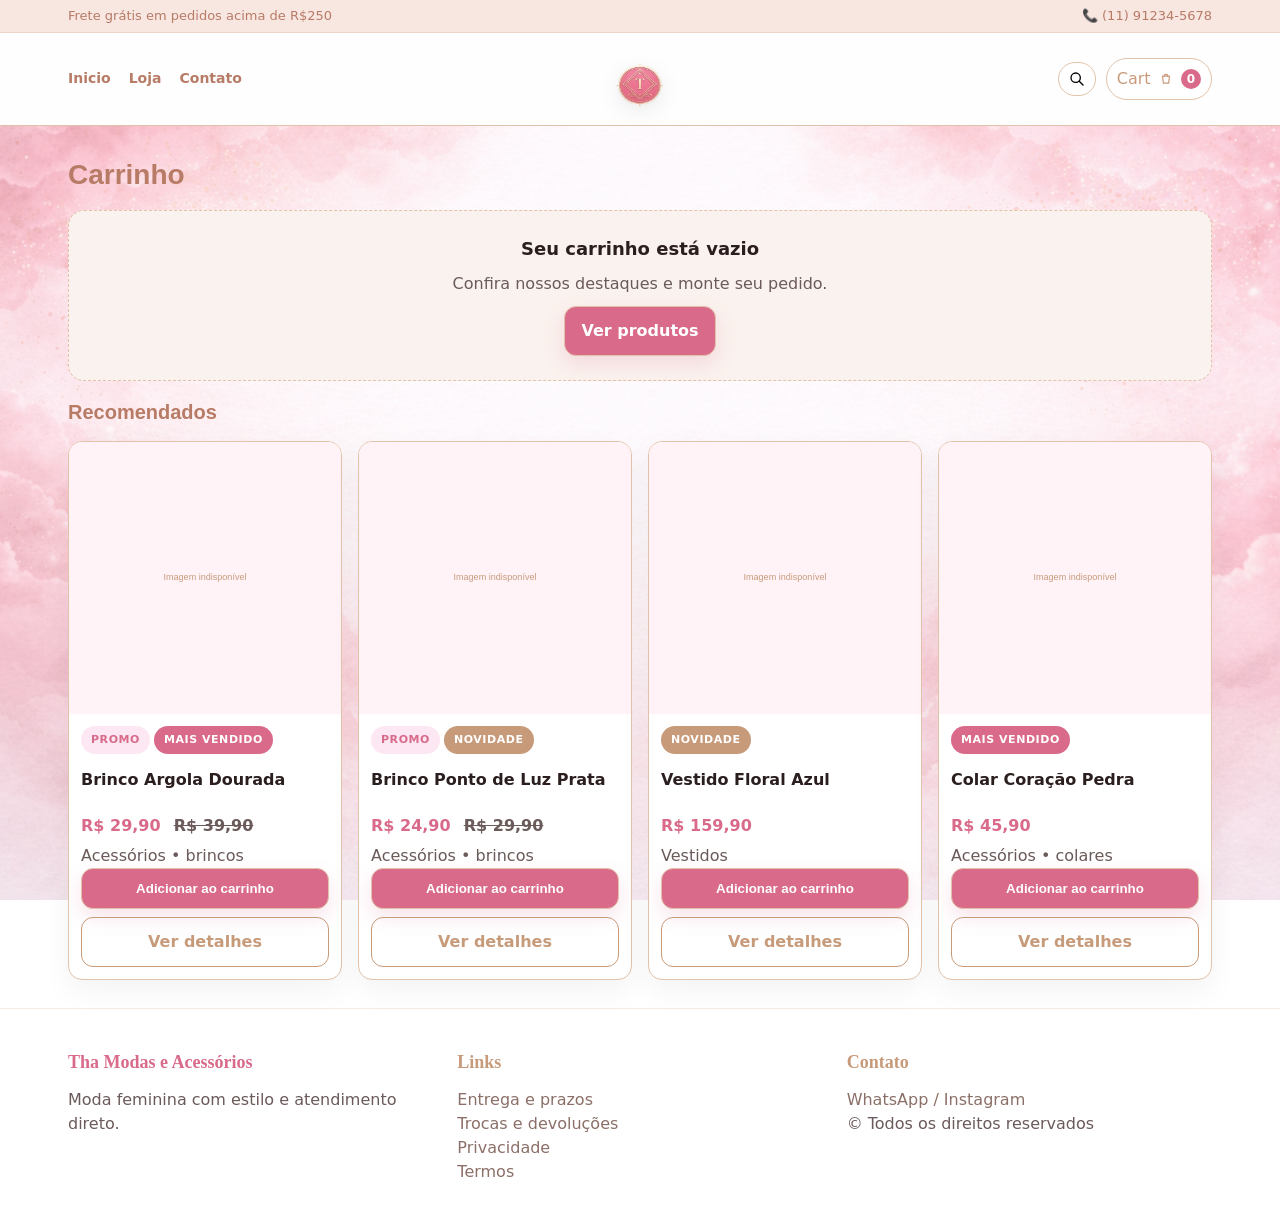
<file: carrinho.html>
<!doctype html>
<html lang="pt-BR">
<head>
  <meta charset="utf-8">
  <meta name="viewport" content="width=device-width, initial-scale=1">
  <title>Carrinho — Tha Modas e Acessórios</title>
  <link rel="stylesheet" href="./css/style.css">
  <script type="module" src="./js/app.js"></script>
</head>
<body data-page="carrinho">

<div class="topbar">
  <div class="topbar-inner">
    <div>Frete grátis em pedidos acima de R$250</div>
    <div class="topbar-right">📞 (11) 91234-5678</div>
  </div>
</div>
<header class="hero-header">
  <div class="header-inner header-hero">
    <nav class="nav nav-left">
      <a href="./index.html">Inicio</a>
      <a href="./loja.html">Loja</a>
      <a href="./contato.html">Contato</a>
    </nav>
    <a class="brand hero-brand" href="./index.html">
      <img class="hero-logo" src="./uploads/logo-redonda.png" alt="Tha Modas e Acessórios">
    </a>
    <div class="actions hero-actions">
      <button class="pill" id="searchToggle" type="button" aria-label="Buscar">
        <svg width="16" height="16" fill="none" stroke="currentColor" viewBox="0 0 24 24">
          <path stroke-linecap="round" stroke-linejoin="round" stroke-width="2" d="M21 21l-6-6m2-5a7 7 0 11-14 0 7 7 0 0114 0z"></path>
        </svg>
      </button>
      <a class="pill" href="./carrinho.html">
        Cart
        <svg width="14" height="14" fill="none" stroke="currentColor" viewBox="0 0 24 24">
          <path stroke-linecap="round" stroke-linejoin="round" stroke-width="2" d="M6 7h12l-1.5 12h-9L6 7z"></path>
          <path stroke-linecap="round" stroke-linejoin="round" stroke-width="2" d="M9 7a3 3 0 016 0"></path>
        </svg>
        <span class="badge" id="cartCount">0</span>
      </a>
    </div>
  </div>
</header>

<div class="search-overlay" id="searchOverlay">
  <div class="search-modal">
    <input type="text" id="searchInput" placeholder="Buscar produtos..." autocomplete="off">
    <button class="search-close" id="searchClose" aria-label="Fechar">×</button>
    <div class="search-results" id="searchResults"></div>
  </div>
</div>

<main class="page">
  <div class="container">
    <h1 class="section-title">Carrinho</h1>

    <div class="cart-layout">
      <div>
        <div class="grid" id="cartList"></div>
      </div>
      <aside>
        <div class="card summary-card">
          <div class="card-body">
            <div class="summary-title">Resumo</div>
            <div class="row">
              <div>Subtotal</div>
              <div id="cartTotalValue" style="font-weight:900">R$ 0,00</div>
            </div>
            <div class="row">
              <div>Frete</div>
              <div id="shippingFeeValue" style="font-weight:900">R$ 0,00</div>
            </div>
            <div class="row" style="margin-top:8px">
              <div style="font-weight:900">Total</div>
              <div id="cartTotalWithShipping" style="font-size:18px;font-weight:900">R$ 0,00</div>
            </div>
            <div class="muted" id="shippingInfo" style="margin-top:6px">Informe o CEP para calcular o frete.</div>

            <div class="hr"></div>

            <div class="form-row">
              <div class="field-12">
                <label>Seu Nome</label>
                <input id="clientName" placeholder="Seu nome completo">
              </div>
              <div class="field">
                <label>CEP</label>
                <input id="clientCep" inputmode="numeric" placeholder="Ex: 01000-000">
              </div>
              <div class="field">
                <label>Cidade / Bairro</label>
                <input id="clientCity" placeholder="Ex: Centro">
              </div>
              <div class="field-12">
                <label>Endereço (rua)</label>
                <input id="clientAddress" placeholder="Ex: Rua das Flores">
              </div>
              <div class="field">
                <label>Número</label>
                <input id="clientNumber" placeholder="Ex: 123">
              </div>
              <div class="field">
                <label>Complemento</label>
                <input id="clientComplement" placeholder="Ex: Apto 45">
              </div>
              <div class="field-12">
                <label>Entrega</label>
                <select id="deliveryType"></select>
              </div>
            </div>
            
            <div class="hr"></div>
            
            <div class="form-row">
              <div class="field-12">
                <label>Forma de Pagamento</label>
                <select id="payment">
                  <option value="pix">PIX (5% de desconto)</option>
                  <option value="cartao">Cartão de Crédito (Link)</option>
                  <option value="dinheiro">Dinheiro (Retirada)</option>
                </select>
              </div>
              <div class="field-12">
                <label>Observações</label>
                <textarea id="note" placeholder="Ex: Embrulhar para presente..."></textarea>
              </div>
            </div>

            <button class="btn btn-primary btn-wide" id="btnCheckout" style="margin-top:16px;font-size:16px" disabled>
              Finalizar no WhatsApp 
              <svg width="18" height="18" fill="none" stroke="currentColor" viewBox="0 0 24 24" style="margin-left:8px"><path stroke-linecap="round" stroke-linejoin="round" stroke-width="2" d="M5 13l4 4L19 7"></path></svg>
            </button>
            <div style="margin-top:12px;text-align:center">
              <button class="btn btn-ghost btn-sm" id="btnClearCart">Limpar Carrinho</button>
            </div>
          </div>
        </div>
      </aside>
    </div>
  </div>
</main>

<footer class="footer">
  <div class="footer-inner">
    <div class="footer-col">
      <strong style="color:var(--brand)">Tha Modas e Acessórios</strong>
      <div class="muted">Moda feminina com estilo e atendimento direto.</div>
    </div>
    <div class="footer-col">
      <strong>Links</strong>
      <div><a href="./entrega-e-prazos.html">Entrega e prazos</a></div>
      <div><a href="./trocas-e-devolucoes.html">Trocas e devoluções</a></div>
      <div><a href="./politica-de-privacidade.html">Privacidade</a></div>
      <div><a href="./termos-de-uso.html">Termos</a></div>
    </div>
    <div class="footer-col">
      <strong>Contato</strong>
      <div><a href="./contato.html">WhatsApp / Instagram</a></div>
      <div class="muted">© Todos os direitos reservados</div>
    </div>
  </div>
</footer>

</body>
</html>
</file>
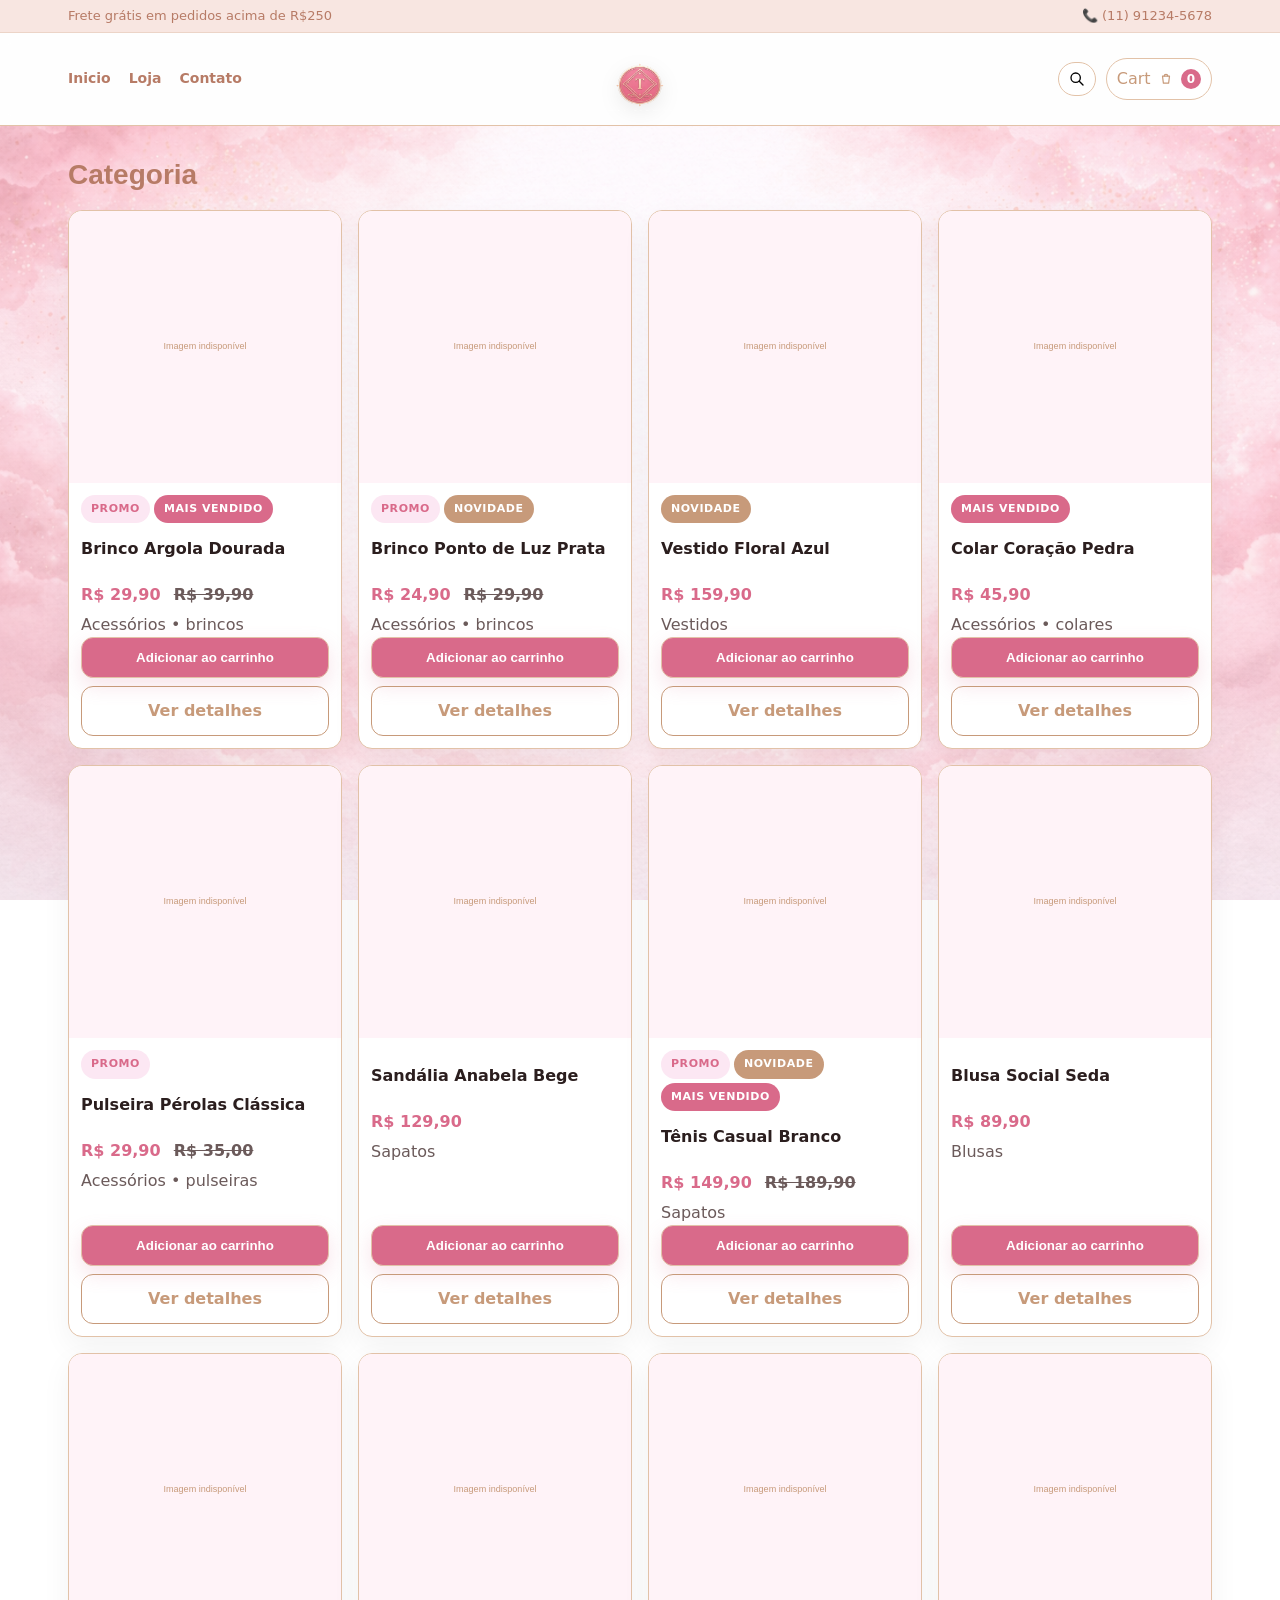
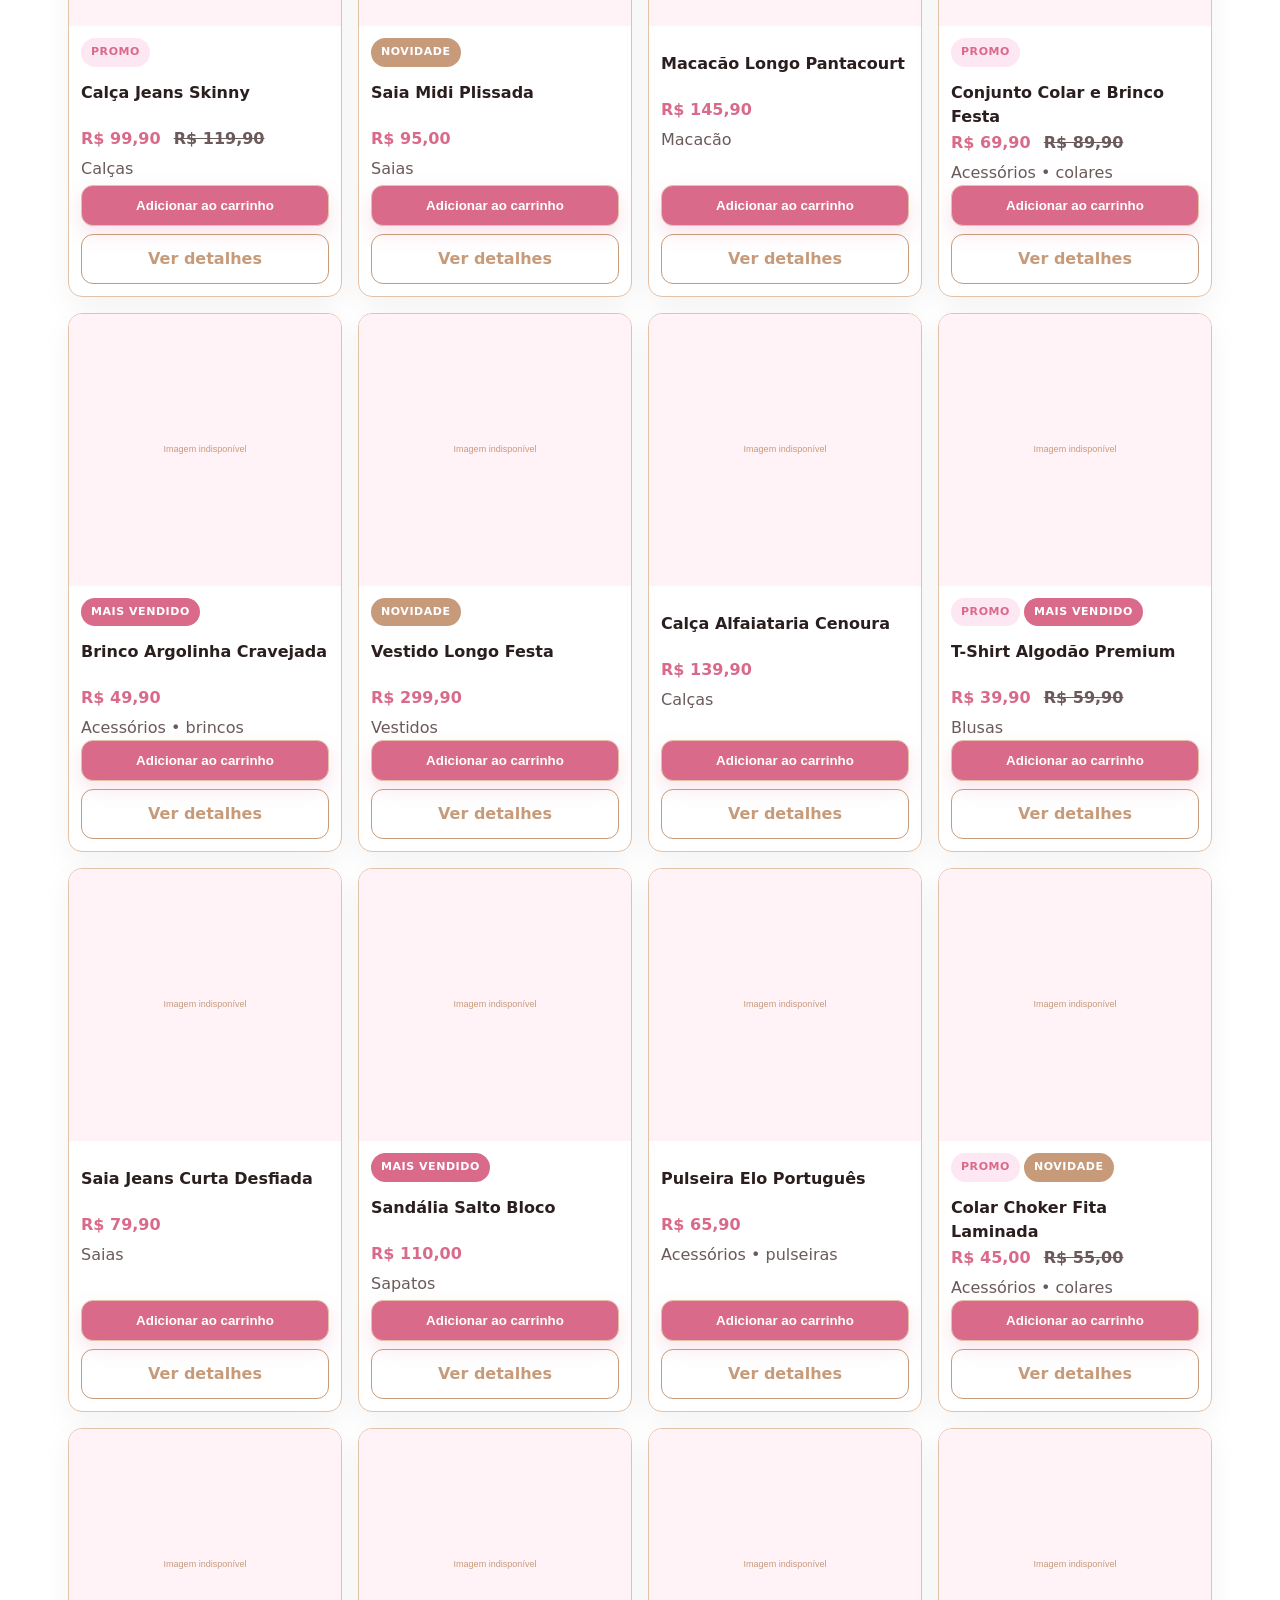
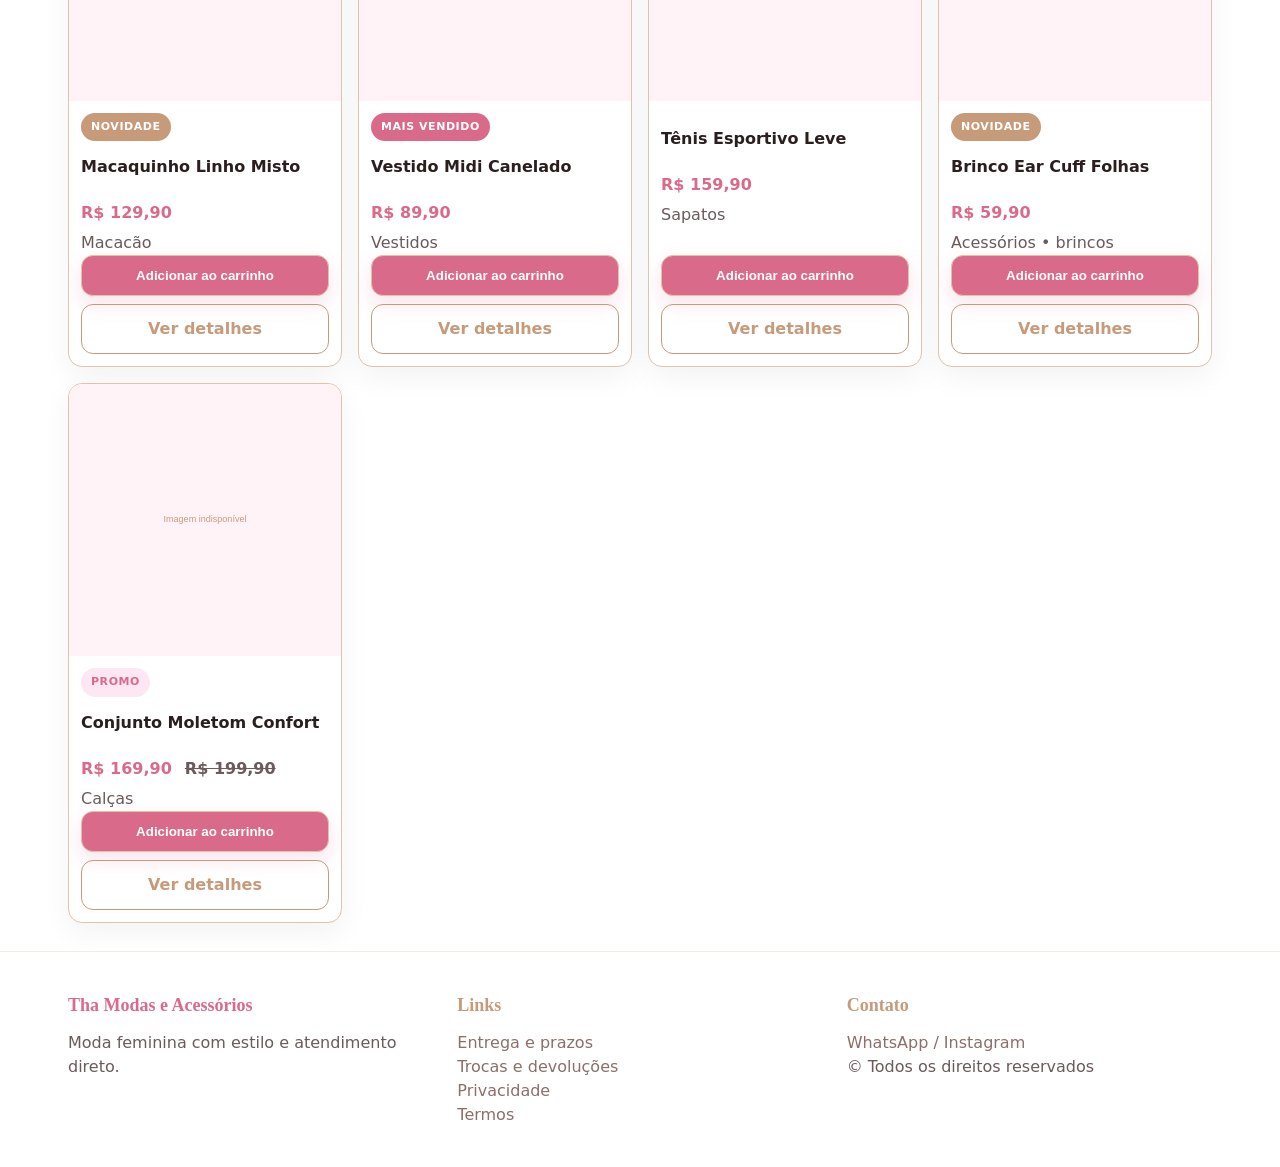
<file: categoria.html>
<!doctype html>
<html lang="pt-BR">
<head>
  <meta charset="utf-8">
  <meta name="viewport" content="width=device-width, initial-scale=1">
  <title>Categoria — Tha Modas e Acessórios</title>
  <link rel="stylesheet" href="./css/style.css">
  <script type="module" src="./js/app.js"></script>
</head>
<body data-page="categoria">

<div class="topbar">
  <div class="topbar-inner">
    <div>Frete grátis em pedidos acima de R$250</div>
    <div class="topbar-right">📞 (11) 91234-5678</div>
  </div>
</div>
<header class="hero-header">
  <div class="header-inner header-hero">
    <nav class="nav nav-left">
      <a href="./index.html">Inicio</a>
      <a href="./loja.html">Loja</a>
      <a href="./contato.html">Contato</a>
    </nav>
    <a class="brand hero-brand" href="./index.html">
      <img class="hero-logo" src="./uploads/logo-redonda.png" alt="Tha Modas e Acessórios">
    </a>
    <div class="actions hero-actions">
      <button class="pill" id="searchToggle" type="button" aria-label="Buscar">
        <svg width="16" height="16" fill="none" stroke="currentColor" viewBox="0 0 24 24">
          <path stroke-linecap="round" stroke-linejoin="round" stroke-width="2" d="M21 21l-6-6m2-5a7 7 0 11-14 0 7 7 0 0114 0z"></path>
        </svg>
      </button>
      <a class="pill" href="./carrinho.html">
        Cart
        <svg width="14" height="14" fill="none" stroke="currentColor" viewBox="0 0 24 24">
          <path stroke-linecap="round" stroke-linejoin="round" stroke-width="2" d="M6 7h12l-1.5 12h-9L6 7z"></path>
          <path stroke-linecap="round" stroke-linejoin="round" stroke-width="2" d="M9 7a3 3 0 016 0"></path>
        </svg>
        <span class="badge" id="cartCount">0</span>
      </a>
    </div>
  </div>
</header>

<div class="search-overlay" id="searchOverlay">
  <div class="search-modal">
    <input type="text" id="searchInput" placeholder="Buscar produtos..." autocomplete="off">
    <button class="search-close" id="searchClose" aria-label="Fechar">×</button>
    <div class="search-results" id="searchResults"></div>
  </div>
</div>

<main class="page">
  <div class="container">
    <h1 class="section-title" id="catTitle">Categoria</h1>
    <div class="grid" id="gridCategoria"></div>
  </div>
</main>

<footer class="footer">
  <div class="footer-inner">
    <div class="footer-col">
      <strong style="color:var(--brand)">Tha Modas e Acessórios</strong>
      <div class="muted">Moda feminina com estilo e atendimento direto.</div>
    </div>
    <div class="footer-col">
      <strong>Links</strong>
      <div><a href="./entrega-e-prazos.html">Entrega e prazos</a></div>
      <div><a href="./trocas-e-devolucoes.html">Trocas e devoluções</a></div>
      <div><a href="./politica-de-privacidade.html">Privacidade</a></div>
      <div><a href="./termos-de-uso.html">Termos</a></div>
    </div>
    <div class="footer-col">
      <strong>Contato</strong>
      <div><a href="./contato.html">WhatsApp / Instagram</a></div>
      <div class="muted">© Todos os direitos reservados</div>
    </div>
  </div>
</footer>

</body>
</html>
</file>
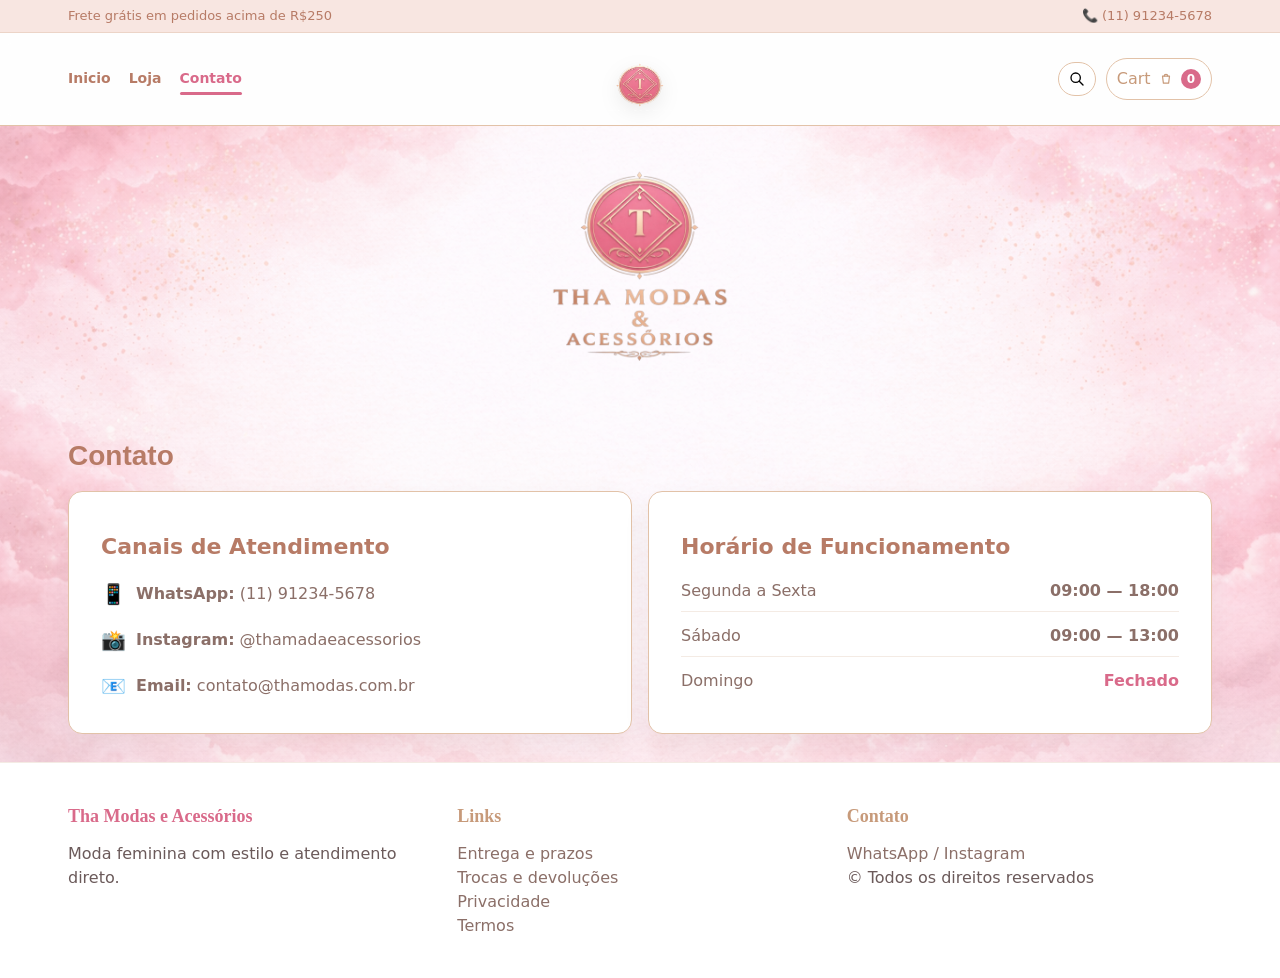
<file: contato.html>
<!doctype html>
<html lang="pt-BR">
<head>
  <meta charset="utf-8">
  <meta name="viewport" content="width=device-width, initial-scale=1">
  <title>Contato — Tha Modas e Acessórios</title>
  <link rel="stylesheet" href="./css/style.css">
  <script type="module" src="./js/app.js"></script>
</head>
<body>

<div class="topbar">
  <div class="topbar-inner">
    <div>Frete grátis em pedidos acima de R$250</div>
    <div class="topbar-right">📞 (11) 91234-5678</div>
  </div>
</div>
<header class="hero-header">
  <div class="header-inner header-hero">
    <nav class="nav nav-left">
      <a href="./index.html">Inicio</a>
      <a href="./loja.html">Loja</a>
      <a href="./contato.html">Contato</a>
    </nav>
    <a class="brand hero-brand" href="./index.html">
      <img class="hero-logo" src="./uploads/logo-redonda.png" alt="Tha Modas e Acessórios">
    </a>
    <div class="actions hero-actions">
      <button class="pill" id="searchToggle" type="button" aria-label="Buscar">
        <svg width="16" height="16" fill="none" stroke="currentColor" viewBox="0 0 24 24">
          <path stroke-linecap="round" stroke-linejoin="round" stroke-width="2" d="M21 21l-6-6m2-5a7 7 0 11-14 0 7 7 0 0114 0z"></path>
        </svg>
      </button>
      <a class="pill" href="./carrinho.html">
        Cart
        <svg width="14" height="14" fill="none" stroke="currentColor" viewBox="0 0 24 24">
          <path stroke-linecap="round" stroke-linejoin="round" stroke-width="2" d="M6 7h12l-1.5 12h-9L6 7z"></path>
          <path stroke-linecap="round" stroke-linejoin="round" stroke-width="2" d="M9 7a3 3 0 016 0"></path>
        </svg>
        <span class="badge" id="cartCount">0</span>
      </a>
    </div>
  </div>
</header>

<div class="search-overlay" id="searchOverlay">
  <div class="search-modal">
    <input type="text" id="searchInput" placeholder="Buscar produtos..." autocomplete="off">
    <button class="search-close" id="searchClose" aria-label="Fechar">×</button>
    <div class="search-results" id="searchResults"></div>
  </div>
</div>

<main class="page">
  <section class="hero">
    <div class="hero-content">
      <div class="logo-block">
        <img class="logo-mark" src="./uploads/tha-modas-logo.png" width="300" alt="Tha Modas e Acessórios" style="height:auto">
      </div>
    </div>
  </section>

  <div class="container">
    <h1 class="section-title" style="margin-top:24px">Contato</h1>
    
    <div class="grid">
      <div class="card contact-card" style="grid-column: span 6;">
        <div class="card-body" style="padding:32px">
          <h2 class="card-title" style="font-size:22px;margin-bottom:16px;color:#b77b66">Canais de Atendimento</h2>
          <div style="display:flex;flex-direction:column;gap:16px;font-size:16px;color:#8b6f68">
            <div style="display:flex;align-items:center;gap:10px">
              <span style="font-size:20px">📱</span>
              <span><strong>WhatsApp:</strong> (11) 91234-5678</span>
            </div>
            <div style="display:flex;align-items:center;gap:10px">
              <span style="font-size:20px">📸</span>
              <span><strong>Instagram:</strong> @thamadaeacessorios</span>
            </div>
            <div style="display:flex;align-items:center;gap:10px">
              <span style="font-size:20px">📧</span>
              <span><strong>Email:</strong> contato@thamodas.com.br</span>
            </div>
          </div>
        </div>
      </div>

      <div class="card contact-card" style="grid-column: span 6;">
        <div class="card-body" style="padding:32px">
          <h2 class="card-title" style="font-size:22px;margin-bottom:16px;color:#b77b66">Horário de Funcionamento</h2>
          <div style="display:flex;flex-direction:column;gap:12px;font-size:16px;color:#8b6f68">
            <div style="display:flex;justify-content:space-between;border-bottom:1px solid rgba(199,154,122,.2);padding-bottom:8px">
              <span>Segunda a Sexta</span>
              <strong>09:00 — 18:00</strong>
            </div>
            <div style="display:flex;justify-content:space-between;border-bottom:1px solid rgba(199,154,122,.2);padding-bottom:8px">
              <span>Sábado</span>
              <strong>09:00 — 13:00</strong>
            </div>
            <div style="display:flex;justify-content:space-between;padding-bottom:8px">
              <span>Domingo</span>
              <strong style="color:var(--tm-rose)">Fechado</strong>
            </div>
          </div>
        </div>
      </div>
    </div>
  </div>
</main>      </div>
    </div>
  </div>
</main>

<footer class="footer">
  <div class="footer-inner">
    <div class="footer-col">
      <strong style="color:var(--brand)">Tha Modas e Acessórios</strong>
      <div class="muted">Moda feminina com estilo e atendimento direto.</div>
    </div>
    <div class="footer-col">
      <strong>Links</strong>
      <div><a href="./entrega-e-prazos.html">Entrega e prazos</a></div>
      <div><a href="./trocas-e-devolucoes.html">Trocas e devoluções</a></div>
      <div><a href="./politica-de-privacidade.html">Privacidade</a></div>
      <div><a href="./termos-de-uso.html">Termos</a></div>
    </div>
    <div class="footer-col">
      <strong>Contato</strong>
      <div><a href="./contato.html">WhatsApp / Instagram</a></div>
      <div class="muted">© Todos os direitos reservados</div>
    </div>
  </div>
</footer>

</body>
</html>
</file>
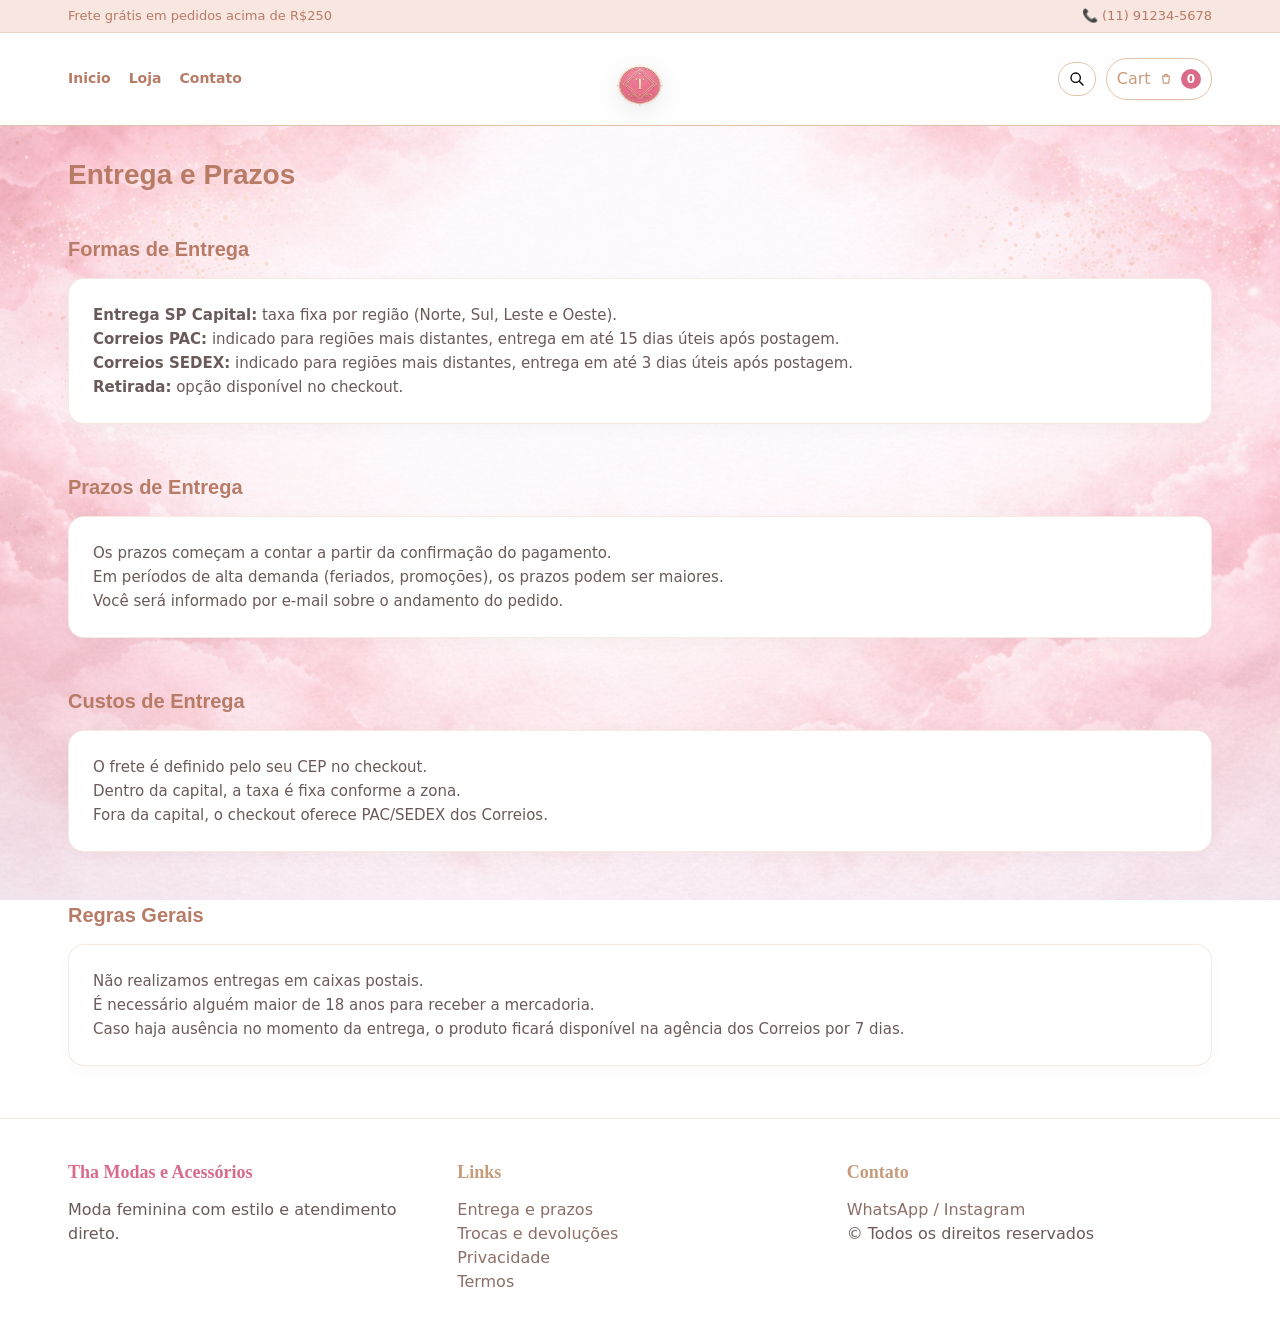
<file: entrega-e-prazos.html>
<!doctype html>
<html lang="pt-BR">
<head>
  <meta charset="utf-8">
  <meta name="viewport" content="width=device-width, initial-scale=1">
  <title>Entrega e Prazos — Tha Modas e Acessórios</title>
  <link rel="stylesheet" href="./css/style.css">
  <script type="module" src="./js/app.js"></script>
</head>
<body>

<div class="topbar">
  <div class="topbar-inner">
    <div>Frete grátis em pedidos acima de R$250</div>
    <div class="topbar-right">📞 (11) 91234-5678</div>
  </div>
</div>
<header class="hero-header">
  <div class="header-inner header-hero">
    <nav class="nav nav-left">
      <a href="./index.html">Inicio</a>
      <a href="./loja.html">Loja</a>
      <a href="./contato.html">Contato</a>
    </nav>
    <a class="brand hero-brand" href="./index.html">
      <img class="hero-logo" src="./uploads/logo-redonda.png" alt="Tha Modas e Acessórios">
    </a>
    <div class="actions hero-actions">
      <button class="pill" id="searchToggle" type="button" aria-label="Buscar">
        <svg width="16" height="16" fill="none" stroke="currentColor" viewBox="0 0 24 24">
          <path stroke-linecap="round" stroke-linejoin="round" stroke-width="2" d="M21 21l-6-6m2-5a7 7 0 11-14 0 7 7 0 0114 0z"></path>
        </svg>
      </button>
      <a class="pill" href="./carrinho.html">
        Cart
        <svg width="14" height="14" fill="none" stroke="currentColor" viewBox="0 0 24 24">
          <path stroke-linecap="round" stroke-linejoin="round" stroke-width="2" d="M6 7h12l-1.5 12h-9L6 7z"></path>
          <path stroke-linecap="round" stroke-linejoin="round" stroke-width="2" d="M9 7a3 3 0 016 0"></path>
        </svg>
        <span class="badge" id="cartCount">0</span>
      </a>
    </div>
  </div>
</header>

<div class="search-overlay" id="searchOverlay">
  <div class="search-modal">
    <input type="text" id="searchInput" placeholder="Buscar produtos..." autocomplete="off">
    <button class="search-close" id="searchClose" aria-label="Fechar">×</button>
    <div class="search-results" id="searchResults"></div>
  </div>
</div>

<main class="page">
  <div class="container">
    <h1 class="section-title">Entrega e Prazos</h1>

    <section class="section">
      <h2 class="section-title" style="font-size:20px">Formas de Entrega</h2>
      <div class="notice">
        <p><strong>Entrega SP Capital:</strong> taxa fixa por região (Norte, Sul, Leste e Oeste).</p>
        <p><strong>Correios PAC:</strong> indicado para regiões mais distantes, entrega em até 15 dias úteis após postagem.</p>
        <p><strong>Correios SEDEX:</strong> indicado para regiões mais distantes, entrega em até 3 dias úteis após postagem.</p>
        <p><strong>Retirada:</strong> opção disponível no checkout.</p>
      </div>
    </section>

    <section class="section">
      <h2 class="section-title" style="font-size:20px">Prazos de Entrega</h2>
      <div class="notice">
        <p>Os prazos começam a contar a partir da confirmação do pagamento.</p>
        <p>Em períodos de alta demanda (feriados, promoções), os prazos podem ser maiores.</p>
        <p>Você será informado por e-mail sobre o andamento do pedido.</p>
      </div>
    </section>

    <section class="section">
      <h2 class="section-title" style="font-size:20px">Custos de Entrega</h2>
      <div class="notice">
        <p>O frete é definido pelo seu CEP no checkout.</p>
        <p>Dentro da capital, a taxa é fixa conforme a zona.</p>
        <p>Fora da capital, o checkout oferece PAC/SEDEX dos Correios.</p>
      </div>
    </section>

    <section class="section">
      <h2 class="section-title" style="font-size:20px">Regras Gerais</h2>
      <div class="notice">
        <p>Não realizamos entregas em caixas postais.</p>
        <p>É necessário alguém maior de 18 anos para receber a mercadoria.</p>
        <p>Caso haja ausência no momento da entrega, o produto ficará disponível na agência dos Correios por 7 dias.</p>
      </div>
    </section>
  </div>
</main>

<footer class="footer">
  <div class="footer-inner">
    <div class="footer-col">
      <strong style="color:var(--brand)">Tha Modas e Acessórios</strong>
      <div class="muted">Moda feminina com estilo e atendimento direto.</div>
    </div>
    <div class="footer-col">
      <strong>Links</strong>
      <div><a href="./entrega-e-prazos.html">Entrega e prazos</a></div>
      <div><a href="./trocas-e-devolucoes.html">Trocas e devoluções</a></div>
      <div><a href="./politica-de-privacidade.html">Privacidade</a></div>
      <div><a href="./termos-de-uso.html">Termos</a></div>
    </div>
    <div class="footer-col">
      <strong>Contato</strong>
      <div><a href="./contato.html">WhatsApp / Instagram</a></div>
      <div class="muted">© Todos os direitos reservados</div>
    </div>
  </div>
</footer>

<script type="module">
  import { cartCount } from "./js/cart.js";
  document.getElementById("cartCount").textContent = cartCount();
</script>

</body>
</html>
</file>
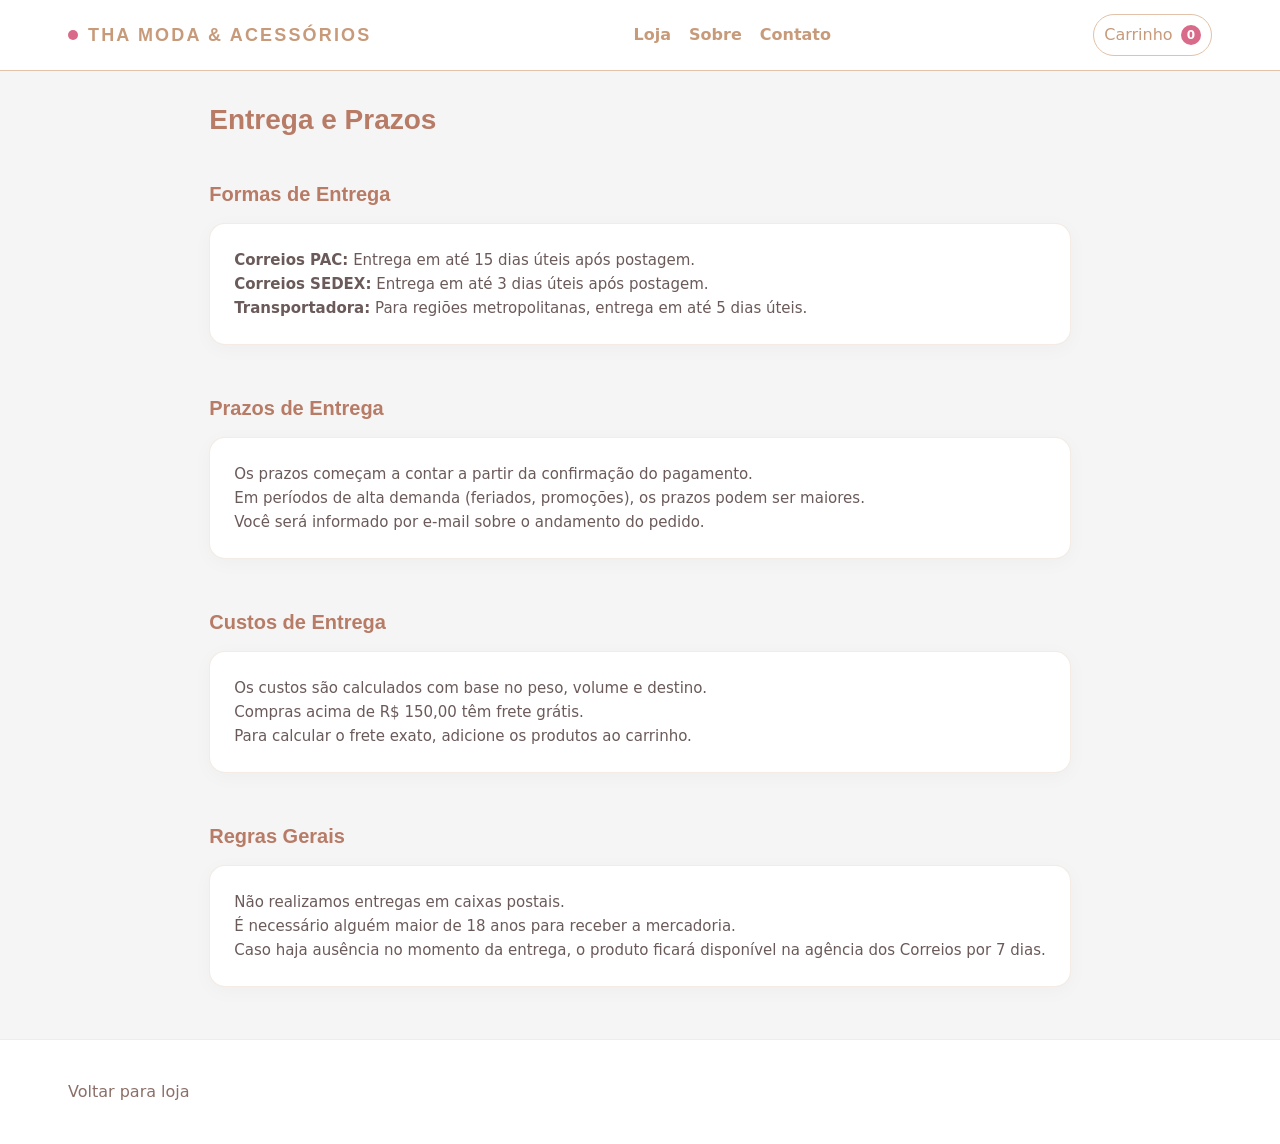
<file: entregaeprazoz.html>
<!doctype html>
<html lang="pt-BR">
<head>
  <meta charset="utf-8">
  <meta name="viewport" content="width=device-width, initial-scale=1">
  <title>Entrega e Prazos — Tha Moda</title>
  <link rel="stylesheet" href="./css/style.css">
</head>
<body>

<header>
  <div class="header-inner">
    <a class="brand" href="./index.html"><span class="dot"></span><span>Tha Moda & Acessórios</span></a>
    <nav class="nav">
      <a href="./loja.html">Loja</a>
      <a href="./sobre.html">Sobre</a>
      <a href="./contato.html">Contato</a>
    </nav>
    <div class="actions">
      <a class="pill" href="./carrinho.html">Carrinho <span class="badge" id="cartCount">0</span></a>
    </div>
  </div>
</header>

<main class="container">
  <h1 class="section-title">Entrega e Prazos</h1>

  <section class="section">
    <h2 class="section-title" style="font-size:20px">Formas de Entrega</h2>
    <div class="notice">
      <p><strong>Correios PAC:</strong> Entrega em até 15 dias úteis após postagem.</p>
      <p><strong>Correios SEDEX:</strong> Entrega em até 3 dias úteis após postagem.</p>
      <p><strong>Transportadora:</strong> Para regiões metropolitanas, entrega em até 5 dias úteis.</p>
    </div>
  </section>

  <section class="section">
    <h2 class="section-title" style="font-size:20px">Prazos de Entrega</h2>
    <div class="notice">
      <p>Os prazos começam a contar a partir da confirmação do pagamento.</p>
      <p>Em períodos de alta demanda (feriados, promoções), os prazos podem ser maiores.</p>
      <p>Você será informado por e-mail sobre o andamento do pedido.</p>
    </div>
  </section>

  <section class="section">
    <h2 class="section-title" style="font-size:20px">Custos de Entrega</h2>
    <div class="notice">
      <p>Os custos são calculados com base no peso, volume e destino.</p>
      <p>Compras acima de R$ 150,00 têm frete grátis.</p>
      <p>Para calcular o frete exato, adicione os produtos ao carrinho.</p>
    </div>
  </section>

  <section class="section">
    <h2 class="section-title" style="font-size:20px">Regras Gerais</h2>
    <div class="notice">
      <p>Não realizamos entregas em caixas postais.</p>
      <p>É necessário alguém maior de 18 anos para receber a mercadoria.</p>
      <p>Caso haja ausência no momento da entrega, o produto ficará disponível na agência dos Correios por 7 dias.</p>
    </div>
  </section>
</main>

<footer class="footer">
  <div class="footer-inner">
    <div class="footer-col"><a href="./loja.html">Voltar para loja</a></div>
  </div>
</footer>

<script type="module">
  import { cartCount } from "./js/cart.js";
  document.getElementById("cartCount").textContent = cartCount();
</script>

</body>
</html>
</file>
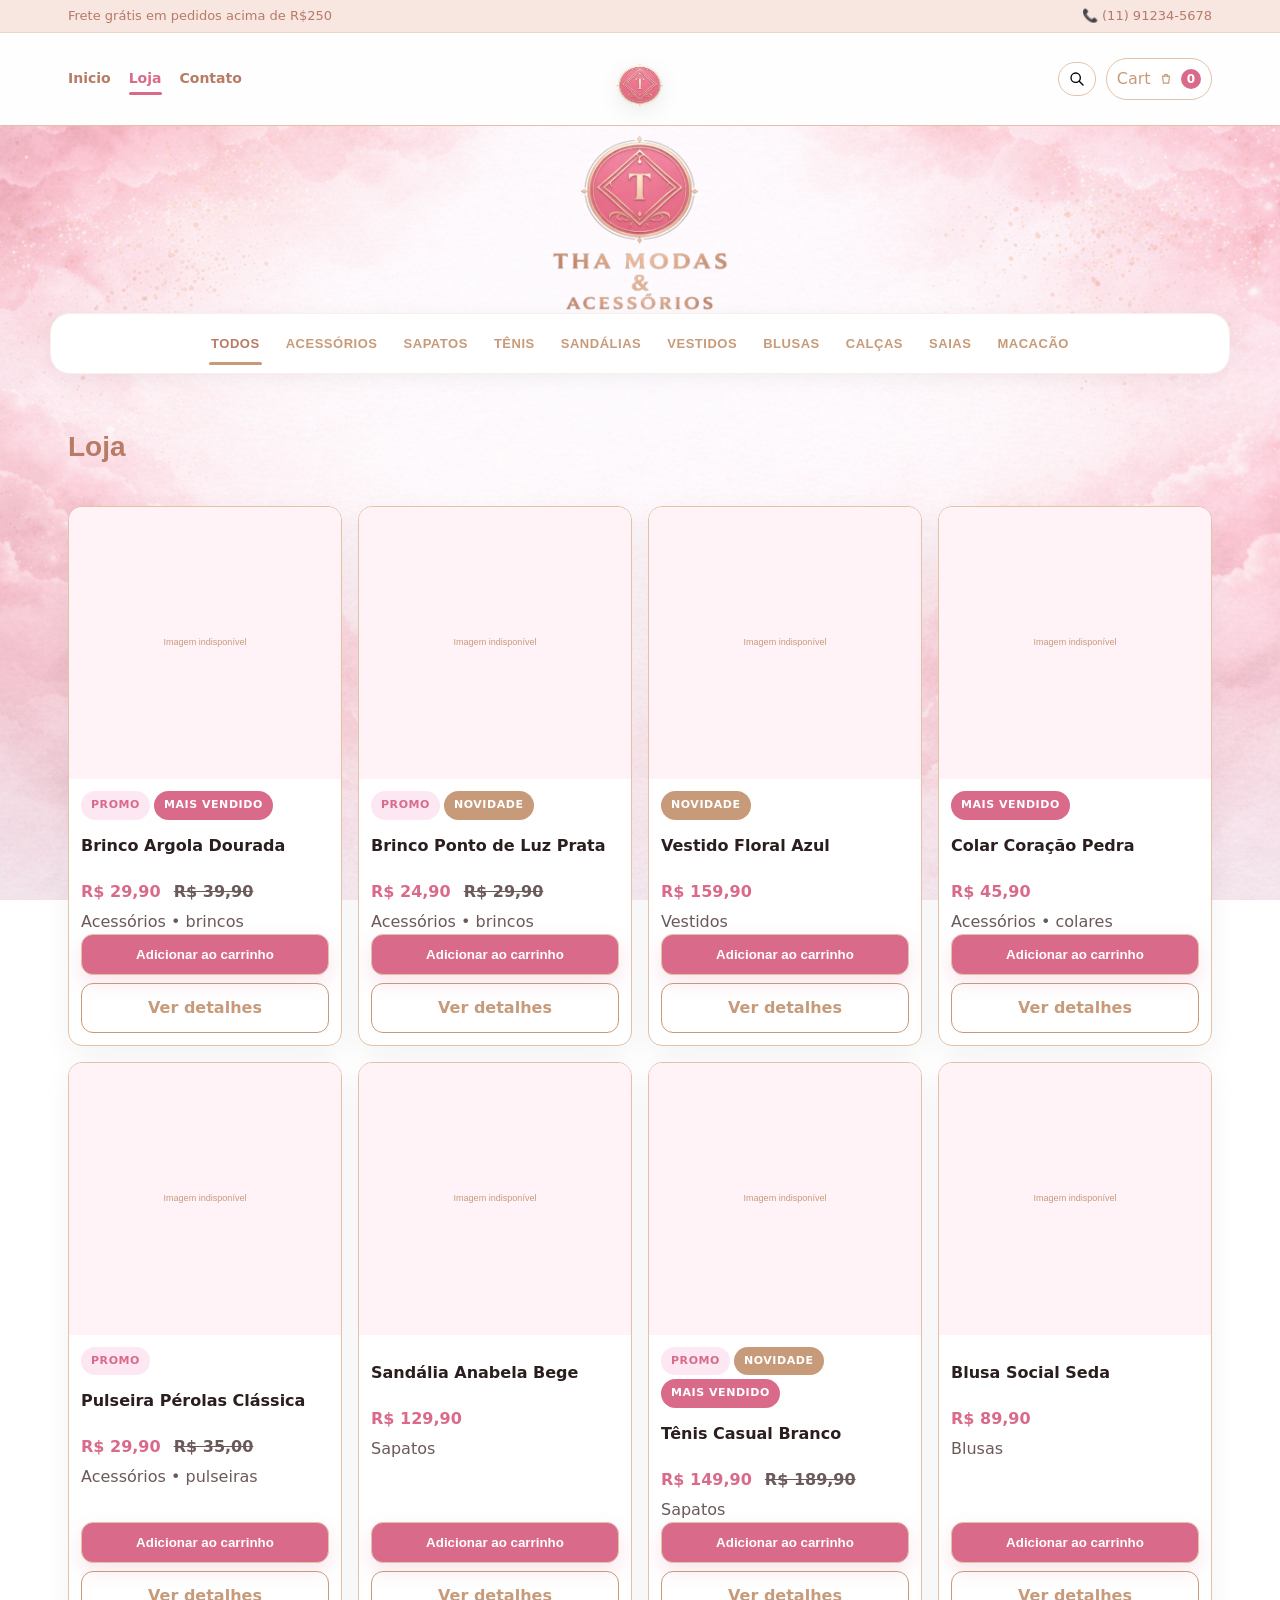
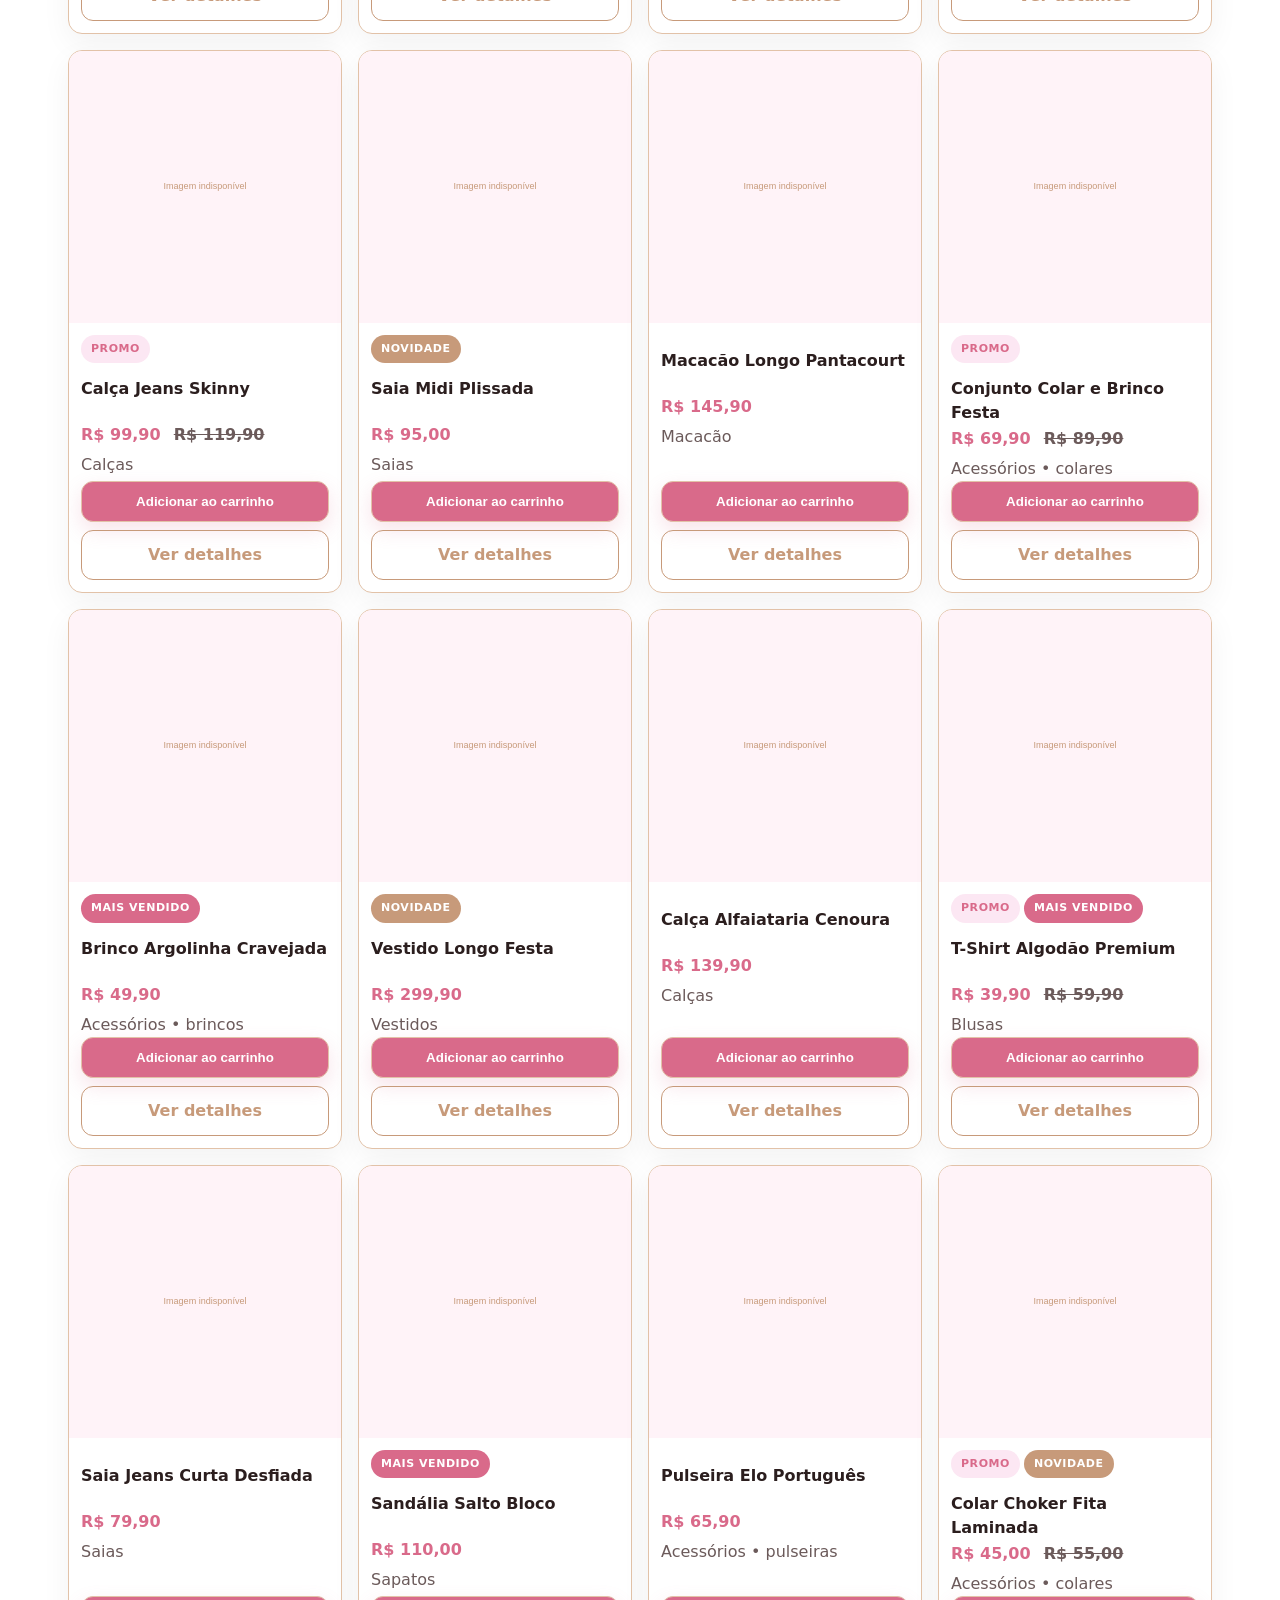
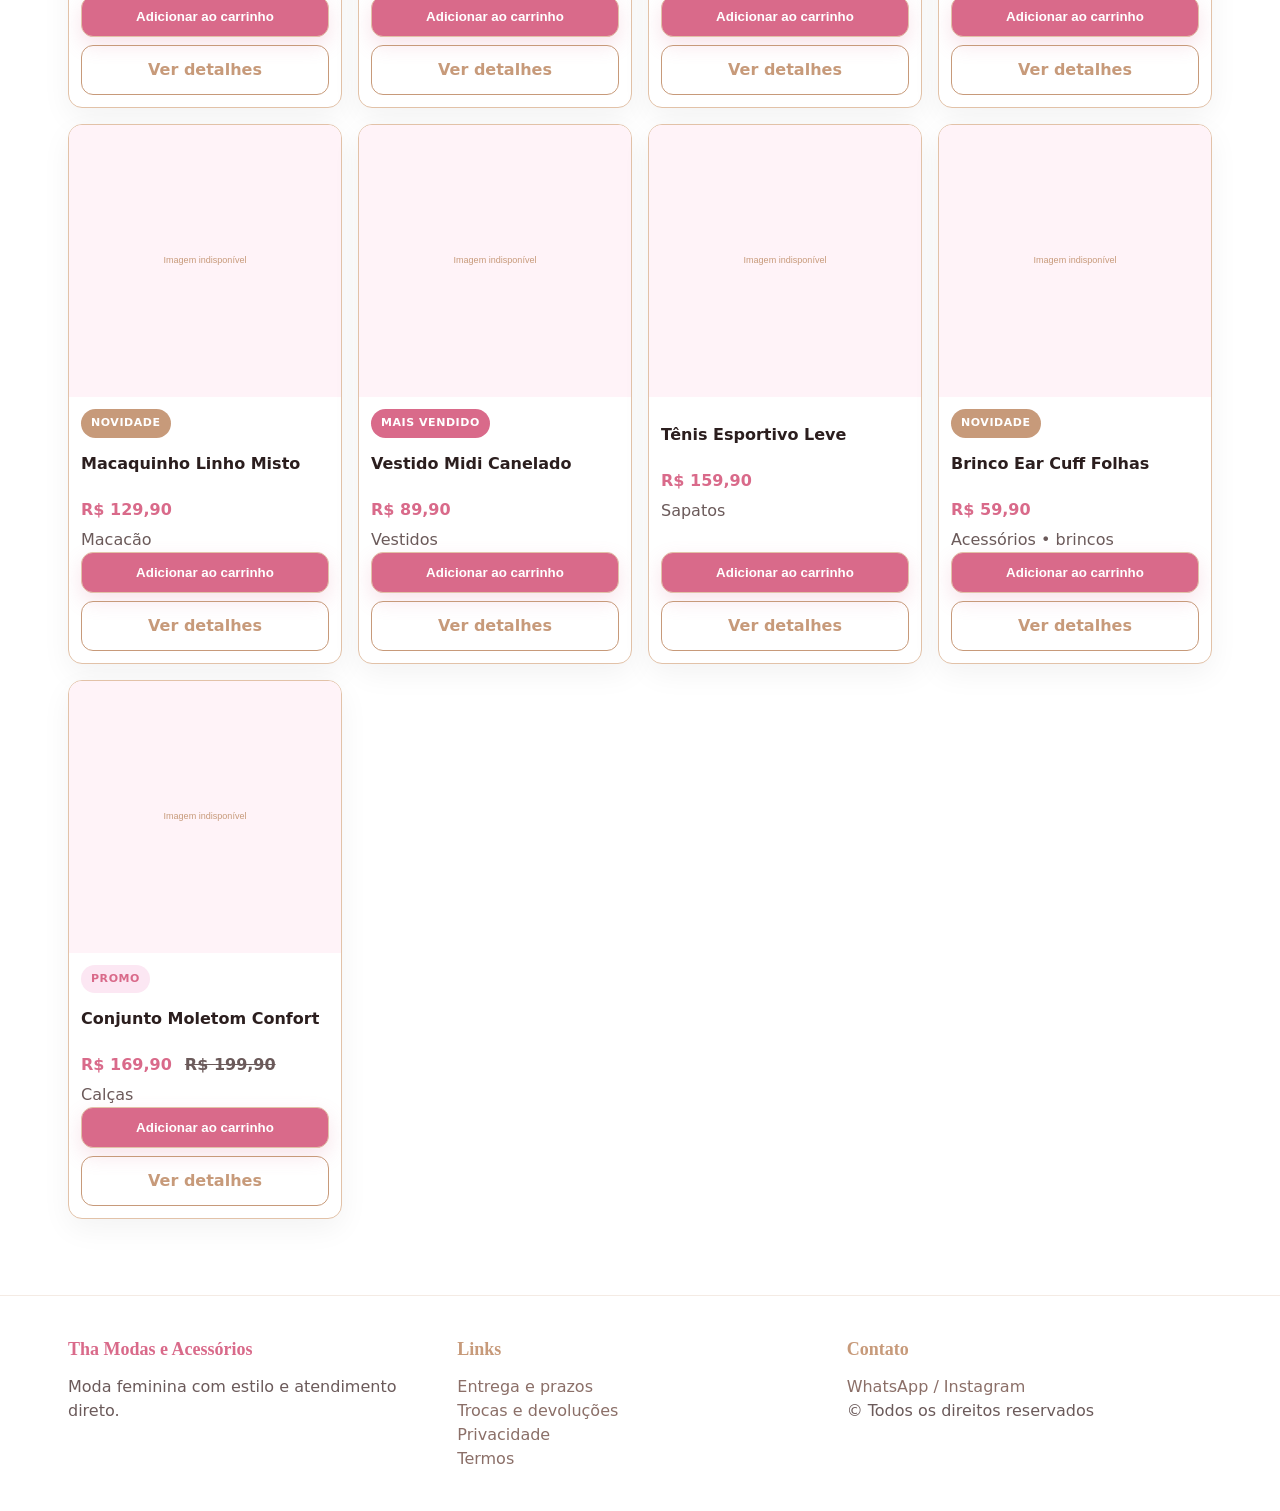
<file: loja.html>
<!doctype html>
<html lang="pt-BR">
<head>
  <meta charset="utf-8">
  <meta name="viewport" content="width=device-width, initial-scale=1">
  <title>Loja — Tha Modas e Acessórios</title>
  <link rel="stylesheet" href="./css/style.css">
  <script type="module" src="./js/app.js"></script>
</head>
<body data-page="loja">

<div class="topbar">
  <div class="topbar-inner">
    <div>Frete grátis em pedidos acima de R$250</div>
    <div class="topbar-right">📞 (11) 91234-5678</div>
  </div>
</div>
<header class="hero-header">
  <div class="header-inner header-hero">
    <nav class="nav nav-left">
      <a href="./index.html">Inicio</a>
      <a href="./loja.html">Loja</a>
      <a href="./contato.html">Contato</a>
    </nav>
    <a class="brand hero-brand" href="./index.html">
      <img class="hero-logo" src="./uploads/logo-redonda.png" alt="Tha Modas e Acessórios">
    </a>
    <div class="actions hero-actions">
      <button class="pill" id="searchToggle" type="button" aria-label="Buscar">
        <svg width="16" height="16" fill="none" stroke="currentColor" viewBox="0 0 24 24">
          <path stroke-linecap="round" stroke-linejoin="round" stroke-width="2" d="M21 21l-6-6m2-5a7 7 0 11-14 0 7 7 0 0114 0z"></path>
        </svg>
      </button>
      <a class="pill" href="./carrinho.html">
        Cart
        <svg width="14" height="14" fill="none" stroke="currentColor" viewBox="0 0 24 24">
          <path stroke-linecap="round" stroke-linejoin="round" stroke-width="2" d="M6 7h12l-1.5 12h-9L6 7z"></path>
          <path stroke-linecap="round" stroke-linejoin="round" stroke-width="2" d="M9 7a3 3 0 016 0"></path>
        </svg>
        <span class="badge" id="cartCount">0</span>
      </a>
    </div>
  </div>
</header>

<div class="search-overlay" id="searchOverlay">
  <div class="search-modal">
    <input type="text" id="searchInput" placeholder="Buscar produtos..." autocomplete="off">
    <button class="search-close" id="searchClose" aria-label="Fechar">×</button>
    <div class="search-results" id="searchResults"></div>
  </div>
</div>

<main class="page">
  <section class="logo-block-section store-hero-branding">
    <div class="logo-block">
      <img class="logo-mark" src="./uploads/tha-modas-logo.png" width="300" alt="Tha Modas e Acessórios" style="height:auto">
    </div>
  </section>
  <nav id="categoryBar" class="category-bar" aria-label="Categorias"></nav>

  <div class="container">
    <section class="section">
      <h1 class="section-title">Loja</h1>

      <div class="section">
        <div class="grid" id="gridLoja"></div>
      </div>
    </section>
  </div>
</main>

<footer class="footer">
  <div class="footer-inner">
    <div class="footer-col">
      <strong style="color:var(--brand)">Tha Modas e Acessórios</strong>
      <div class="muted">Moda feminina com estilo e atendimento direto.</div>
    </div>
    <div class="footer-col">
      <strong>Links</strong>
      <div><a href="./entrega-e-prazos.html">Entrega e prazos</a></div>
      <div><a href="./trocas-e-devolucoes.html">Trocas e devoluções</a></div>
      <div><a href="./politica-de-privacidade.html">Privacidade</a></div>
      <div><a href="./termos-de-uso.html">Termos</a></div>
    </div>
    <div class="footer-col">
      <strong>Contato</strong>
      <div><a href="./contato.html">WhatsApp / Instagram</a></div>
      <div class="muted">© Todos os direitos reservados</div>
    </div>
  </div>
</footer>

</body>
</html>
</file>
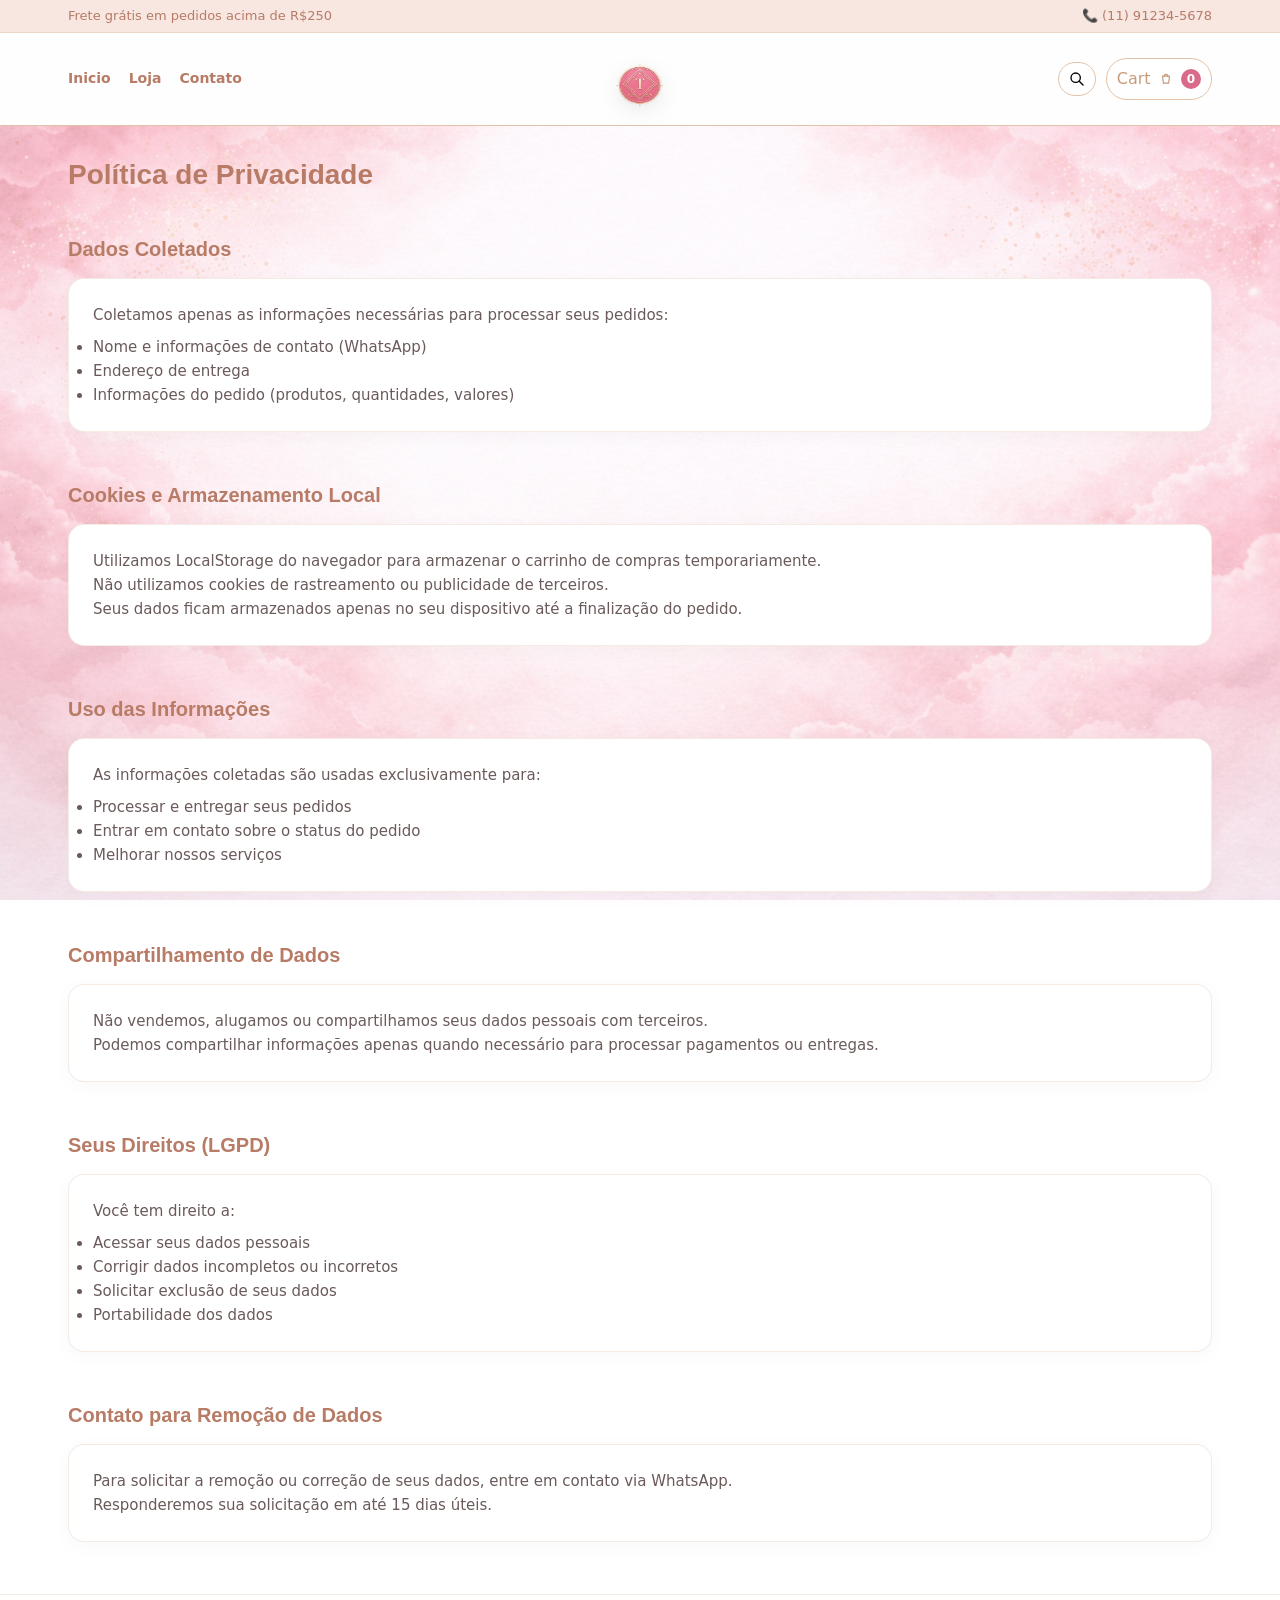
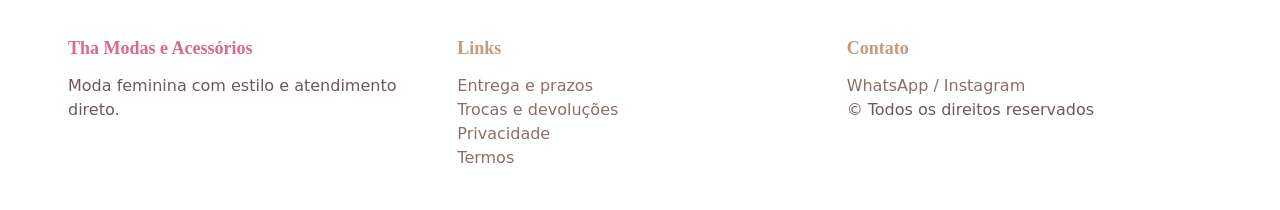
<file: politica-de-privacidade.html>
<!doctype html>
<html lang="pt-BR">
<head>
  <meta charset="utf-8">
  <meta name="viewport" content="width=device-width, initial-scale=1">
  <title>Política de Privacidade — Tha Modas e Acessórios</title>
  <link rel="stylesheet" href="./css/style.css">
  <script type="module" src="./js/app.js"></script>
</head>
<body>

<div class="topbar">
  <div class="topbar-inner">
    <div>Frete grátis em pedidos acima de R$250</div>
    <div class="topbar-right">📞 (11) 91234-5678</div>
  </div>
</div>
<header class="hero-header">
  <div class="header-inner header-hero">
    <nav class="nav nav-left">
      <a href="./index.html">Inicio</a>
      <a href="./loja.html">Loja</a>
      <a href="./contato.html">Contato</a>
    </nav>
    <a class="brand hero-brand" href="./index.html">
      <img class="hero-logo" src="./uploads/logo-redonda.png" alt="Tha Modas e Acessórios">
    </a>
    <div class="actions hero-actions">
      <button class="pill" id="searchToggle" type="button" aria-label="Buscar">
        <svg width="16" height="16" fill="none" stroke="currentColor" viewBox="0 0 24 24">
          <path stroke-linecap="round" stroke-linejoin="round" stroke-width="2" d="M21 21l-6-6m2-5a7 7 0 11-14 0 7 7 0 0114 0z"></path>
        </svg>
      </button>
      <a class="pill" href="./carrinho.html">
        Cart
        <svg width="14" height="14" fill="none" stroke="currentColor" viewBox="0 0 24 24">
          <path stroke-linecap="round" stroke-linejoin="round" stroke-width="2" d="M6 7h12l-1.5 12h-9L6 7z"></path>
          <path stroke-linecap="round" stroke-linejoin="round" stroke-width="2" d="M9 7a3 3 0 016 0"></path>
        </svg>
        <span class="badge" id="cartCount">0</span>
      </a>
    </div>
  </div>
</header>

<div class="search-overlay" id="searchOverlay">
  <div class="search-modal">
    <input type="text" id="searchInput" placeholder="Buscar produtos..." autocomplete="off">
    <button class="search-close" id="searchClose" aria-label="Fechar">×</button>
    <div class="search-results" id="searchResults"></div>
  </div>
</div>

<main class="page">
  <div class="container">
    <h1 class="section-title">Política de Privacidade</h1>

    <section class="section">
      <h2 class="section-title" style="font-size:20px">Dados Coletados</h2>
      <div class="notice">
        <p>Coletamos apenas as informações necessárias para processar seus pedidos:</p>
        <ul style="margin-top:8px">
          <li>Nome e informações de contato (WhatsApp)</li>
          <li>Endereço de entrega</li>
          <li>Informações do pedido (produtos, quantidades, valores)</li>
        </ul>
      </div>
    </section>

    <section class="section">
      <h2 class="section-title" style="font-size:20px">Cookies e Armazenamento Local</h2>
      <div class="notice">
        <p>Utilizamos LocalStorage do navegador para armazenar o carrinho de compras temporariamente.</p>
        <p>Não utilizamos cookies de rastreamento ou publicidade de terceiros.</p>
        <p>Seus dados ficam armazenados apenas no seu dispositivo até a finalização do pedido.</p>
      </div>
    </section>

    <section class="section">
      <h2 class="section-title" style="font-size:20px">Uso das Informações</h2>
      <div class="notice">
        <p>As informações coletadas são usadas exclusivamente para:</p>
        <ul style="margin-top:8px">
          <li>Processar e entregar seus pedidos</li>
          <li>Entrar em contato sobre o status do pedido</li>
          <li>Melhorar nossos serviços</li>
        </ul>
      </div>
    </section>

    <section class="section">
      <h2 class="section-title" style="font-size:20px">Compartilhamento de Dados</h2>
      <div class="notice">
        <p>Não vendemos, alugamos ou compartilhamos seus dados pessoais com terceiros.</p>
        <p>Podemos compartilhar informações apenas quando necessário para processar pagamentos ou entregas.</p>
      </div>
    </section>

    <section class="section">
      <h2 class="section-title" style="font-size:20px">Seus Direitos (LGPD)</h2>
      <div class="notice">
      <p>Você tem direito a:</p>
      <ul style="margin-top:8px">
        <li>Acessar seus dados pessoais</li>
        <li>Corrigir dados incompletos ou incorretos</li>
        <li>Solicitar exclusão de seus dados</li>
        <li>Portabilidade dos dados</li>
      </ul>
    </div>
  </section>

  <section class="section">
    <h2 class="section-title" style="font-size:20px">Contato para Remoção de Dados</h2>
    <div class="notice">
      <p>Para solicitar a remoção ou correção de seus dados, entre em contato via WhatsApp.</p>
      <p>Responderemos sua solicitação em até 15 dias úteis.</p>
    </div>
  </section>
</main>

<footer class="footer">
  <div class="footer-inner">
    <div class="footer-col">
      <strong style="color:var(--brand)">Tha Modas e Acessórios</strong>
      <div class="muted">Moda feminina com estilo e atendimento direto.</div>
    </div>
    <div class="footer-col">
      <strong>Links</strong>
      <div><a href="./entrega-e-prazos.html">Entrega e prazos</a></div>
      <div><a href="./trocas-e-devolucoes.html">Trocas e devoluções</a></div>
      <div><a href="./politica-de-privacidade.html">Privacidade</a></div>
      <div><a href="./termos-de-uso.html">Termos</a></div>
    </div>
    <div class="footer-col">
      <strong>Contato</strong>
      <div><a href="./contato.html">WhatsApp / Instagram</a></div>
      <div class="muted">© Todos os direitos reservados</div>
    </div>
  </div>
</footer>

<script type="module">
  import { cartCount } from "./js/cart.js";
  document.getElementById("cartCount").textContent = cartCount();
</script>

</body>
</html>
</file>
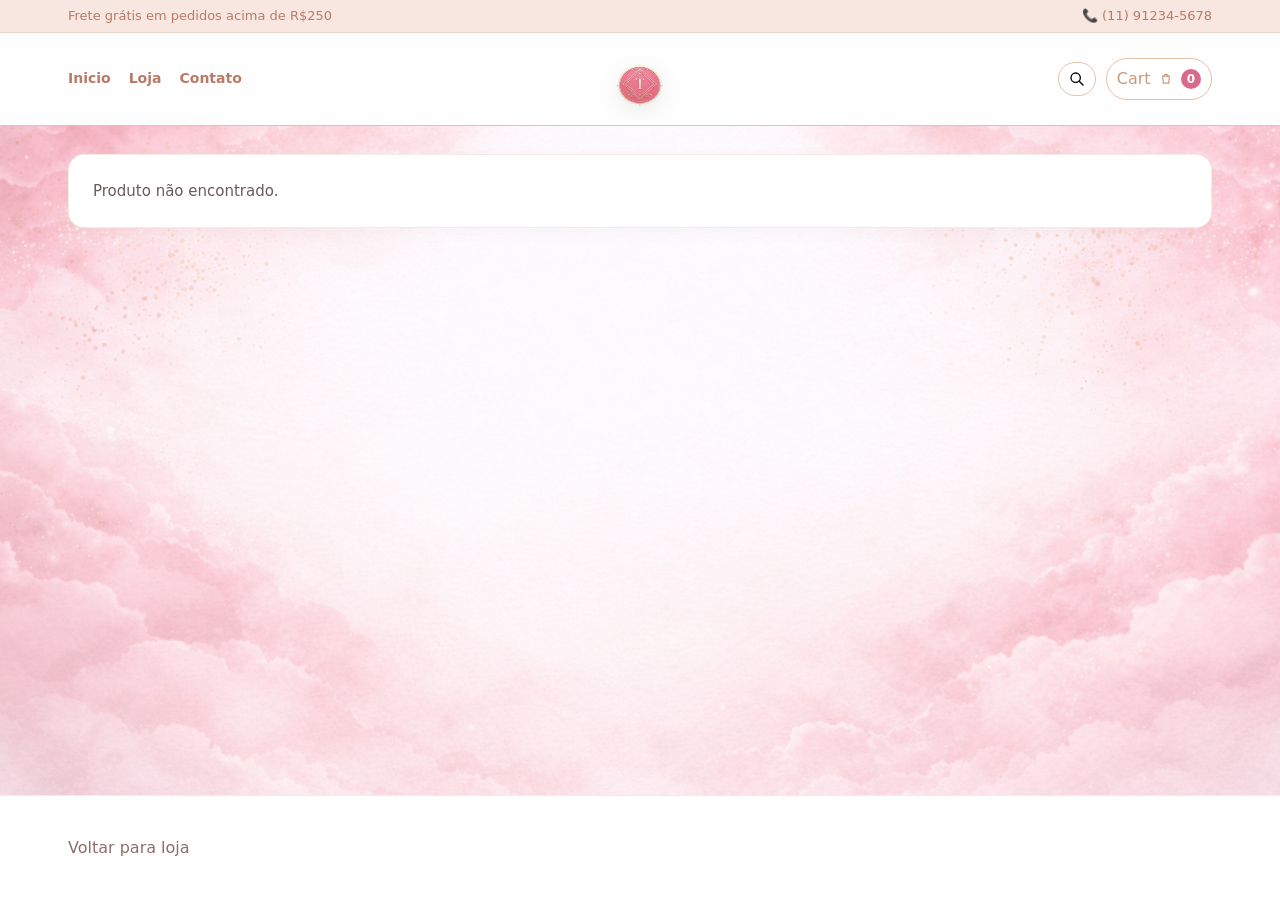
<file: produto.html>
<!doctype html>
<html lang="pt-BR">
<head>
  <meta charset="utf-8">
  <meta name="viewport" content="width=device-width, initial-scale=1">
  <title>Produto — Tha Modas e Acessórios</title>
  <link rel="stylesheet" href="./css/style.css">
  <script type="module" src="./js/app.js"></script>
</head>
<body data-page="produto">

<div class="topbar">
  <div class="topbar-inner">
    <div>Frete grátis em pedidos acima de R$250</div>
    <div class="topbar-right">📞 (11) 91234-5678</div>
  </div>
</div>
<header class="hero-header">
  <div class="header-inner header-hero">
    <nav class="nav nav-left">
      <a href="./index.html">Inicio</a>
      <a href="./loja.html">Loja</a>
      <a href="./contato.html">Contato</a>
    </nav>
    <a class="brand hero-brand" href="./index.html">
      <img class="hero-logo" src="./uploads/logo-redonda.png" alt="Tha Modas e Acessórios">
    </a>
    <div class="actions hero-actions">
      <button class="pill" id="searchToggle" type="button" aria-label="Buscar">
        <svg width="16" height="16" fill="none" stroke="currentColor" viewBox="0 0 24 24">
          <path stroke-linecap="round" stroke-linejoin="round" stroke-width="2" d="M21 21l-6-6m2-5a7 7 0 11-14 0 7 7 0 0114 0z"></path>
        </svg>
      </button>
      <a class="pill" href="./carrinho.html">
        Cart
        <svg width="14" height="14" fill="none" stroke="currentColor" viewBox="0 0 24 24">
          <path stroke-linecap="round" stroke-linejoin="round" stroke-width="2" d="M6 7h12l-1.5 12h-9L6 7z"></path>
          <path stroke-linecap="round" stroke-linejoin="round" stroke-width="2" d="M9 7a3 3 0 016 0"></path>
        </svg>
        <span class="badge" id="cartCount">0</span>
      </a>
    </div>
  </div>
</header>

<div class="search-overlay" id="searchOverlay">
  <div class="search-modal">
    <input type="text" id="searchInput" placeholder="Buscar produtos..." autocomplete="off">
    <button class="search-close" id="searchClose" aria-label="Fechar">×</button>
    <div class="search-results" id="searchResults"></div>
  </div>
</div>

<main class="page">
  <div class="container">
    <div id="productWrap"></div>
  </div>
</main>

<footer class="footer">
  <div class="footer-inner">
    <div class="footer-col"><a href="./loja.html">Voltar para loja</a></div>
  </div>
</footer>

</body>
</html>
</file>
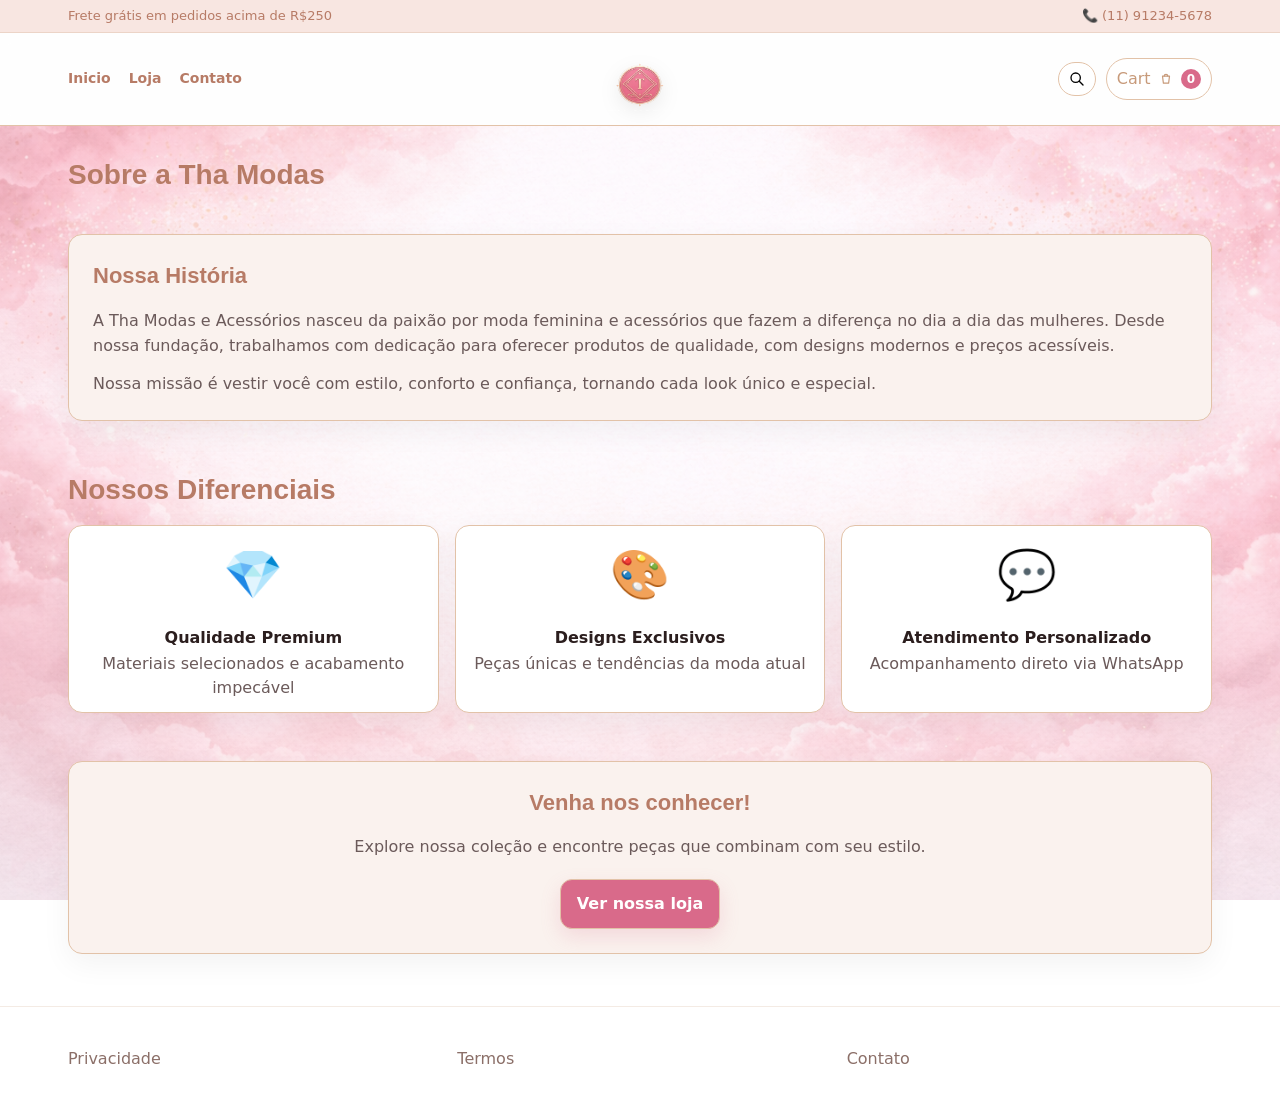
<file: sobre.html>
<!doctype html>
<html lang="pt-BR">
<head>
  <meta charset="utf-8">
  <meta name="viewport" content="width=device-width, initial-scale=1">
  <title>Sobre — Tha Modas e Acessórios</title>
  <link rel="stylesheet" href="./css/style.css">
  <script type="module" src="./js/app.js"></script>
</head>
<body>

<div class="topbar">
  <div class="topbar-inner">
    <div>Frete grátis em pedidos acima de R$250</div>
    <div class="topbar-right">📞 (11) 91234-5678</div>
  </div>
</div>
<header class="hero-header">
  <div class="header-inner header-hero">
    <nav class="nav nav-left">
      <a href="./index.html">Inicio</a>
      <a href="./loja.html">Loja</a>
      <a href="./contato.html">Contato</a>
    </nav>
    <a class="brand hero-brand" href="./index.html">
      <img class="hero-logo" src="./uploads/logo-redonda.png" alt="Tha Modas e Acessórios">
    </a>
    <div class="actions hero-actions">
      <button class="pill" id="searchToggle" type="button" aria-label="Buscar">
        <svg width="16" height="16" fill="none" stroke="currentColor" viewBox="0 0 24 24">
          <path stroke-linecap="round" stroke-linejoin="round" stroke-width="2" d="M21 21l-6-6m2-5a7 7 0 11-14 0 7 7 0 0114 0z"></path>
        </svg>
      </button>
      <a class="pill" href="./carrinho.html">
        Cart
        <svg width="14" height="14" fill="none" stroke="currentColor" viewBox="0 0 24 24">
          <path stroke-linecap="round" stroke-linejoin="round" stroke-width="2" d="M6 7h12l-1.5 12h-9L6 7z"></path>
          <path stroke-linecap="round" stroke-linejoin="round" stroke-width="2" d="M9 7a3 3 0 016 0"></path>
        </svg>
        <span class="badge" id="cartCount">0</span>
      </a>
    </div>
  </div>
</header>

<div class="search-overlay" id="searchOverlay">
  <div class="search-modal">
    <input type="text" id="searchInput" placeholder="Buscar produtos..." autocomplete="off">
    <button class="search-close" id="searchClose" aria-label="Fechar">×</button>
    <div class="search-results" id="searchResults"></div>
  </div>
</div>

<main class="page">
  <div class="container">
    <h1 class="section-title">Sobre a Tha Modas</h1>

    <section class="section">
      <div class="card" style="background:var(--bg-soft)">
        <div class="card-body" style="padding:24px">
          <h2 class="section-title" style="font-size:22px;margin-bottom:16px">Nossa História</h2>
          <p class="muted" style="font-size:16px;line-height:1.6">
            A Tha Modas e Acessórios nasceu da paixão por moda feminina e acessórios que fazem a diferença no dia a dia das mulheres.
            Desde nossa fundação, trabalhamos com dedicação para oferecer produtos de qualidade, com designs modernos e preços acessíveis.
          </p>
          <p class="muted" style="font-size:16px;line-height:1.6;margin-top:12px">
            Nossa missão é vestir você com estilo, conforto e confiança, tornando cada look único e especial.
          </p>
        </div>
      </div>
    </section>

    <section class="section">
      <h2 class="section-title">Nossos Diferenciais</h2>
      <div class="grid">
        <div class="card" style="grid-column: span 4;">
          <div class="card-body" style="text-align:center">
            <div style="font-size:48px;margin-bottom:16px">💎</div>
            <div class="card-title">Qualidade Premium</div>
            <div class="muted">Materiais selecionados e acabamento impecável</div>
          </div>
        </div>
        <div class="card" style="grid-column: span 4;">
          <div class="card-body" style="text-align:center">
            <div style="font-size:48px;margin-bottom:16px">🎨</div>
            <div class="card-title">Designs Exclusivos</div>
            <div class="muted">Peças únicas e tendências da moda atual</div>
          </div>
        </div>
        <div class="card" style="grid-column: span 4;">
          <div class="card-body" style="text-align:center">
            <div style="font-size:48px;margin-bottom:16px">💬</div>
            <div class="card-title">Atendimento Personalizado</div>
            <div class="muted">Acompanhamento direto via WhatsApp</div>
          </div>
        </div>
      </div>
    </section>

    <section class="section">
      <div class="card" style="background:var(--bg-soft);text-align:center">
      <div class="card-body" style="padding:24px">
        <h2 class="section-title" style="font-size:22px;margin-bottom:16px">Venha nos conhecer!</h2>
        <p class="muted" style="font-size:16px;margin-bottom:20px">
          Explore nossa coleção e encontre peças que combinam com seu estilo.
        </p>
        <a class="btn btn-primary" href="./loja.html">Ver nossa loja</a>
      </div>
    </div>
  </section>
</main>

<footer class="footer">
  <div class="footer-inner">
    <div class="footer-col"><a href="./politica-de-privacidade.html">Privacidade</a></div>
    <div class="footer-col"><a href="./termos-de-uso.html">Termos</a></div>
    <div class="footer-col"><a href="./contato.html">Contato</a></div>
  </div>
</footer>

<script type="module">
  import { cartCount } from "./js/cart.js";
  document.getElementById("cartCount").textContent = cartCount();
</script>

</body>
</html>
</file>
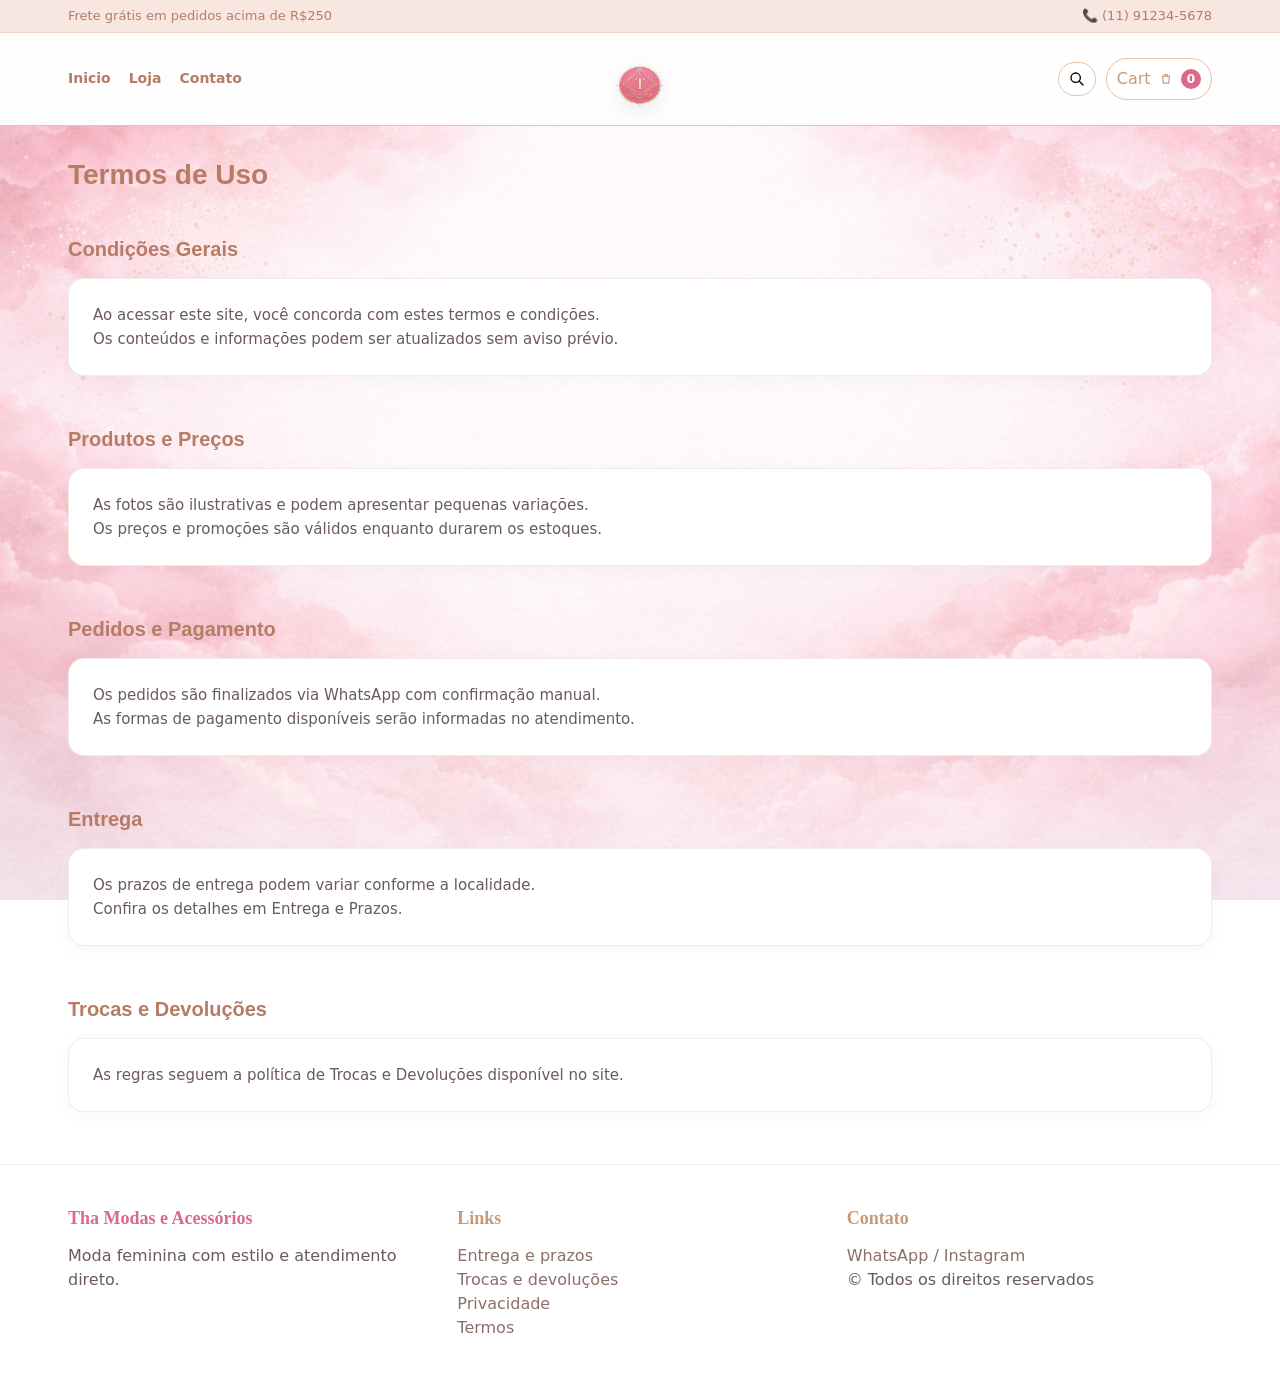
<file: termos-de-uso.html>
<!doctype html>
<html lang="pt-BR">
<head>
  <meta charset="utf-8">
  <meta name="viewport" content="width=device-width, initial-scale=1">
  <title>Termos de Uso — Tha Modas e Acessórios</title>
  <link rel="stylesheet" href="./css/style.css">
  <script type="module" src="./js/app.js"></script>
</head>
<body>

<div class="topbar">
  <div class="topbar-inner">
    <div>Frete grátis em pedidos acima de R$250</div>
    <div class="topbar-right">📞 (11) 91234-5678</div>
  </div>
</div>
<header class="hero-header">
  <div class="header-inner header-hero">
    <nav class="nav nav-left">
      <a href="./index.html">Inicio</a>
      <a href="./loja.html">Loja</a>
      <a href="./contato.html">Contato</a>
    </nav>
    <a class="brand hero-brand" href="./index.html">
      <img class="hero-logo" src="./uploads/logo-redonda.png" alt="Tha Modas e Acessórios">
    </a>
    <div class="actions hero-actions">
      <button class="pill" id="searchToggle" type="button" aria-label="Buscar">
        <svg width="16" height="16" fill="none" stroke="currentColor" viewBox="0 0 24 24">
          <path stroke-linecap="round" stroke-linejoin="round" stroke-width="2" d="M21 21l-6-6m2-5a7 7 0 11-14 0 7 7 0 0114 0z"></path>
        </svg>
      </button>
      <a class="pill" href="./carrinho.html">
        Cart
        <svg width="14" height="14" fill="none" stroke="currentColor" viewBox="0 0 24 24">
          <path stroke-linecap="round" stroke-linejoin="round" stroke-width="2" d="M6 7h12l-1.5 12h-9L6 7z"></path>
          <path stroke-linecap="round" stroke-linejoin="round" stroke-width="2" d="M9 7a3 3 0 016 0"></path>
        </svg>
        <span class="badge" id="cartCount">0</span>
      </a>
    </div>
  </div>
</header>

<div class="search-overlay" id="searchOverlay">
  <div class="search-modal">
    <input type="text" id="searchInput" placeholder="Buscar produtos..." autocomplete="off">
    <button class="search-close" id="searchClose" aria-label="Fechar">×</button>
    <div class="search-results" id="searchResults"></div>
  </div>
</div>

<main class="page">
  <div class="container">
    <h1 class="section-title">Termos de Uso</h1>

    <section class="section">
      <h2 class="section-title" style="font-size:20px">Condições Gerais</h2>
      <div class="notice">
        <p>Ao acessar este site, você concorda com estes termos e condições.</p>
        <p>Os conteúdos e informações podem ser atualizados sem aviso prévio.</p>
      </div>
    </section>

    <section class="section">
      <h2 class="section-title" style="font-size:20px">Produtos e Preços</h2>
      <div class="notice">
        <p>As fotos são ilustrativas e podem apresentar pequenas variações.</p>
        <p>Os preços e promoções são válidos enquanto durarem os estoques.</p>
      </div>
    </section>

    <section class="section">
      <h2 class="section-title" style="font-size:20px">Pedidos e Pagamento</h2>
      <div class="notice">
        <p>Os pedidos são finalizados via WhatsApp com confirmação manual.</p>
        <p>As formas de pagamento disponíveis serão informadas no atendimento.</p>
      </div>
    </section>

    <section class="section">
      <h2 class="section-title" style="font-size:20px">Entrega</h2>
      <div class="notice">
        <p>Os prazos de entrega podem variar conforme a localidade.</p>
        <p>Confira os detalhes em Entrega e Prazos.</p>
      </div>
    </section>

    <section class="section">
      <h2 class="section-title" style="font-size:20px">Trocas e Devoluções</h2>
      <div class="notice">
        <p>As regras seguem a política de Trocas e Devoluções disponível no site.</p>
      </div>
    </section>
  </div>
</main>

<footer class="footer">
  <div class="footer-inner">
    <div class="footer-col">
      <strong style="color:var(--brand)">Tha Modas e Acessórios</strong>
      <div class="muted">Moda feminina com estilo e atendimento direto.</div>
    </div>
    <div class="footer-col">
      <strong>Links</strong>
      <div><a href="./entrega-e-prazos.html">Entrega e prazos</a></div>
      <div><a href="./trocas-e-devolucoes.html">Trocas e devoluções</a></div>
      <div><a href="./politica-de-privacidade.html">Privacidade</a></div>
      <div><a href="./termos-de-uso.html">Termos</a></div>
    </div>
    <div class="footer-col">
      <strong>Contato</strong>
      <div><a href="./contato.html">WhatsApp / Instagram</a></div>
      <div class="muted">© Todos os direitos reservados</div>
    </div>
  </div>
</footer>

<script type="module">
  import { cartCount } from "./js/cart.js";
  document.getElementById("cartCount").textContent = cartCount();
</script>

</body>
</html>
</file>
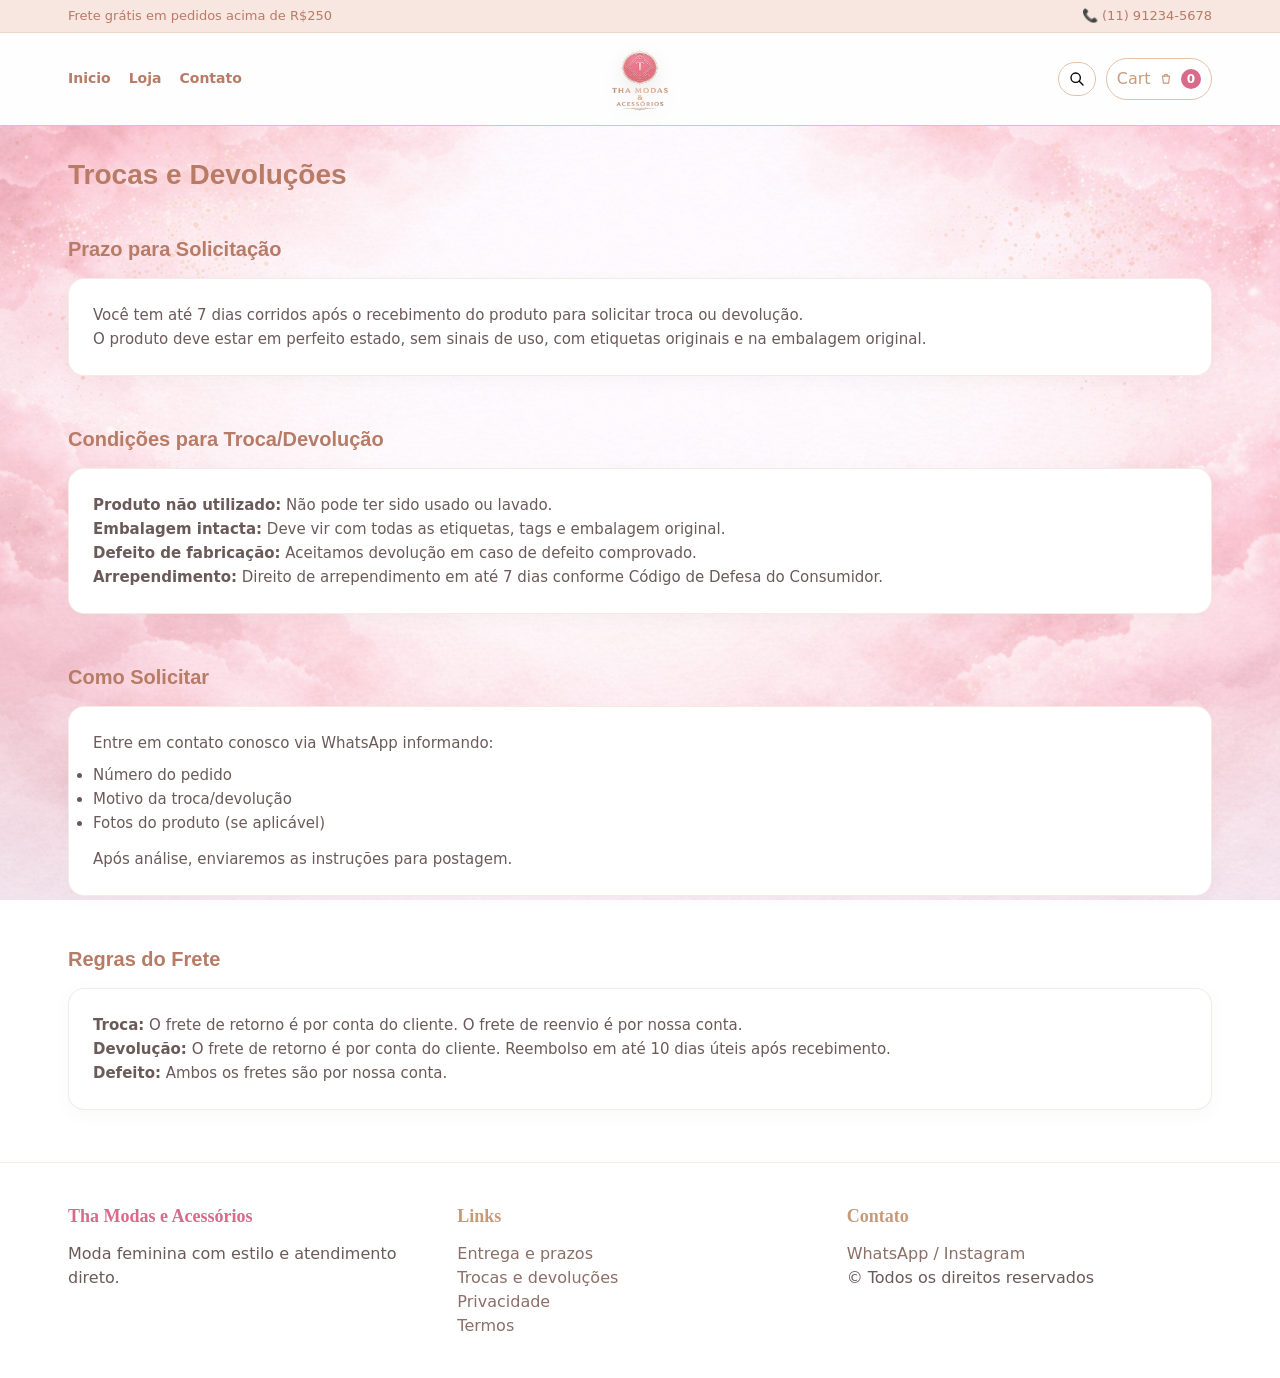
<file: trocas-e-devolucoes.html>
<!doctype html>
<html lang="pt-BR">
<head>
  <meta charset="utf-8">
  <meta name="viewport" content="width=device-width, initial-scale=1">
  <title>Trocas e Devoluções — Tha Modas e Acessórios</title>
  <link rel="stylesheet" href="./css/style.css">
  <script type="module" src="./js/app.js"></script>
</head>
<body>

<div class="topbar">
  <div class="topbar-inner">
    <div>Frete grátis em pedidos acima de R$250</div>
    <div class="topbar-right">📞 (11) 91234-5678</div>
  </div>
</div>
<header class="hero-header">
  <div class="header-inner header-hero">
    <nav class="nav nav-left">
      <a href="./index.html">Inicio</a>
      <a href="./loja.html">Loja</a>
      <a href="./contato.html">Contato</a>
    </nav>
    <a class="brand hero-brand" href="./index.html">
      <img class="hero-logo" src="./uploads/tha-modas-logo.png" alt="Tha Modas e Acessórios">
    </a>
    <div class="actions hero-actions">
      <button class="pill" id="searchToggle" type="button" aria-label="Buscar">
        <svg width="16" height="16" fill="none" stroke="currentColor" viewBox="0 0 24 24">
          <path stroke-linecap="round" stroke-linejoin="round" stroke-width="2" d="M21 21l-6-6m2-5a7 7 0 11-14 0 7 7 0 0114 0z"></path>
        </svg>
      </button>
      <a class="pill" href="./carrinho.html">
        Cart
        <svg width="14" height="14" fill="none" stroke="currentColor" viewBox="0 0 24 24">
          <path stroke-linecap="round" stroke-linejoin="round" stroke-width="2" d="M6 7h12l-1.5 12h-9L6 7z"></path>
          <path stroke-linecap="round" stroke-linejoin="round" stroke-width="2" d="M9 7a3 3 0 016 0"></path>
        </svg>
        <span class="badge" id="cartCount">0</span>
      </a>
    </div>
  </div>
</header>

<div class="search-overlay" id="searchOverlay">
  <div class="search-modal">
    <input type="text" id="searchInput" placeholder="Buscar produtos..." autocomplete="off">
    <button class="search-close" id="searchClose" aria-label="Fechar">×</button>
    <div class="search-results" id="searchResults"></div>
  </div>
</div>

<main class="page">
  <div class="container">
    <h1 class="section-title">Trocas e Devoluções</h1>

    <section class="section">
      <h2 class="section-title" style="font-size:20px">Prazo para Solicitação</h2>
      <div class="notice">
        <p>Você tem até 7 dias corridos após o recebimento do produto para solicitar troca ou devolução.</p>
        <p>O produto deve estar em perfeito estado, sem sinais de uso, com etiquetas originais e na embalagem original.</p>
      </div>
    </section>

    <section class="section">
      <h2 class="section-title" style="font-size:20px">Condições para Troca/Devolução</h2>
      <div class="notice">
        <p><strong>Produto não utilizado:</strong> Não pode ter sido usado ou lavado.</p>
        <p><strong>Embalagem intacta:</strong> Deve vir com todas as etiquetas, tags e embalagem original.</p>
        <p><strong>Defeito de fabricação:</strong> Aceitamos devolução em caso de defeito comprovado.</p>
        <p><strong>Arrependimento:</strong> Direito de arrependimento em até 7 dias conforme Código de Defesa do Consumidor.</p>
      </div>
    </section>

    <section class="section">
      <h2 class="section-title" style="font-size:20px">Como Solicitar</h2>
      <div class="notice">
        <p>Entre em contato conosco via WhatsApp informando:</p>
        <ul style="margin-top:8px">
          <li>Número do pedido</li>
          <li>Motivo da troca/devolução</li>
          <li>Fotos do produto (se aplicável)</li>
        </ul>
        <p style="margin-top:12px">Após análise, enviaremos as instruções para postagem.</p>
      </div>
    </section>

    <section class="section">
      <h2 class="section-title" style="font-size:20px">Regras do Frete</h2>
      <div class="notice">
        <p><strong>Troca:</strong> O frete de retorno é por conta do cliente. O frete de reenvio é por nossa conta.</p>
        <p><strong>Devolução:</strong> O frete de retorno é por conta do cliente. Reembolso em até 10 dias úteis após recebimento.</p>
        <p><strong>Defeito:</strong> Ambos os fretes são por nossa conta.</p>
      </div>
    </section>
  </div>
</main>

<footer class="footer">
  <div class="footer-inner">
    <div class="footer-col">
      <strong style="color:var(--brand)">Tha Modas e Acessórios</strong>
      <div class="muted">Moda feminina com estilo e atendimento direto.</div>
    </div>
    <div class="footer-col">
      <strong>Links</strong>
      <div><a href="./entrega-e-prazos.html">Entrega e prazos</a></div>
      <div><a href="./trocas-e-devolucoes.html">Trocas e devoluções</a></div>
      <div><a href="./politica-de-privacidade.html">Privacidade</a></div>
      <div><a href="./termos-de-uso.html">Termos</a></div>
    </div>
    <div class="footer-col">
      <strong>Contato</strong>
      <div><a href="./contato.html">WhatsApp / Instagram</a></div>
      <div class="muted">© Todos os direitos reservados</div>
    </div>
  </div>
</footer>

<script type="module">
  import { cartCount } from "./js/cart.js";
  document.getElementById("cartCount").textContent = cartCount();
</script>

</body>
</html>
</file>
<file: css/style.css>
/* Barra horizontal de categorias */
.category-bar {
  display: flex;
  gap: 22px;
  overflow-x: auto;
  padding: 14px 32px; /* Aumentado padding lateral */
  border-bottom: none;
  background: #fff; /* Fundo branco sólido */
  max-width: 1180px;
  margin: 0 auto;
  -webkit-overflow-scrolling: touch;
  scrollbar-width: none;
  border-radius: 20px; /* Mais arredondado */
  box-shadow: 0 4px 20px rgba(0,0,0,.05);
  position: relative;
  z-index: 15;
  margin-top: -18px;
  border: 1px solid rgba(199,154,122,.15); /* Borda muito sutil */
  justify-content: center;
}
.category-bar::-webkit-scrollbar {
  display: none;
}
.category-btn {
  background: transparent;
  border: 0;
  padding: 8px 2px;
  font-weight: 800;
  letter-spacing: .04em;
  text-transform: uppercase;
  white-space: nowrap;
  opacity: 1; /* Remove opacidade padrão */
  cursor: pointer;
  position: relative;
  font-family: 'Poppins', sans-serif;
  font-size: 13px;
  color: #c79a7a; /* Cor marrom/dourado mais clara */
  outline: none;
  transition: color .2s;
}
.category-btn:hover {
  color: #b77b66; /* Escurece um pouco no hover */
}
.category-btn.is-active {
  color: #b77b66; /* Cor ativa mais escura */
}
.category-btn.is-active::after {
  content: "";
  position: absolute;
  left: 0; right: 0; bottom: -6px;
  height: 3px;
  background: #c79a7a;
  border-radius: 999px;
}
.category-btn:focus-visible {
  outline: 2px solid var(--tm-rose);
  outline-offset: 2px;
}
@import url('https://fonts.googleapis.com/css2?family=Inter:wght@400;500;600;700&family=Poppins:wght@400;500;600;700;800&family=Playfair+Display:wght@400;600;700&display=swap');

:root{
  --tm-rose:#D96A8A;
  --tm-rose-light:#E98AA4;
  --tm-gold:#C79A7A;
  --tm-gold-light:#E2C2A8;
  --tm-bg:#F5F5F5;
  --tm-text:#2b1e1e;
  --tm-muted:#6b5a5a;
  --tm-card:#ffffff;
  --tm-text-accent: #b77b66; /* Nova variável para cor de destaque de texto */

  --brand:var(--tm-rose);
  --primary:var(--tm-rose);
  --primary-hover:var(--tm-rose-light);
  --bg:var(--tm-bg);
  --bg-soft:#FAF2EE;
  --card:var(--tm-card);
  --text:var(--tm-text);
  --text-2:var(--tm-muted);
  --border:var(--tm-gold-light);

  --success:#16A34A;
  --warning:#F59E0B;
  --danger:#DC2626;

  --radius:14px;
  --shadow: 0 10px 30px rgba(0,0,0,.06); /* Sombra mais suave */
}

*{box-sizing:border-box;margin:0;padding:0}
body{
  font-family: 'Inter', system-ui, -apple-system, Segoe UI, Roboto, Arial, sans-serif;
  background:var(--bg);
  color:var(--text);
  line-height:1.5;
  min-height:100vh;
  display:flex;
  flex-direction:column;
  -webkit-font-smoothing: antialiased; /* Melhor renderização de fonte */
}
a{color:var(--tm-gold);text-decoration:none;transition:color .2s ease}
a:hover{color:var(--tm-rose)}
img{max-width:100%;display:block}

.container{max-width:1180px;margin:0 auto;padding:28px 18px}
.page{
  flex:1;
  background: #fff url('../uploads/bg-main.png') center/cover no-repeat fixed;
  background-size: cover; /* Garante que cubra tudo */
}
/* Força transparência em todos os filhos diretos do main, se necessário */
.page > .container {
  background: transparent;
}
.section{padding:24px 0}
.section-heading{display:flex;align-items:center;justify-content:center;gap:14px;margin-bottom:12px;color:var(--tm-gold)}
.section-heading span{opacity:.5}
.section-more{text-align:right;margin-top:10px}
.section-more a{color:var(--tm-gold)}
.section-title{font-family:'Playfair Display','Poppins',sans-serif;font-size:28px;margin-bottom:14px;font-weight:600;color:var(--tm-text-accent)}
.muted{color:var(--text-2)}
.hr{height:1px;background:var(--border);margin:18px 0}

header{
  position:sticky;top:0;z-index:20;
  background:#fff;
  border-bottom:1px solid var(--border);
}
.topbar{
  background:#f8e6e1;
  border-bottom:1px solid rgba(199,154,122,.25);
  color:var(--tm-text-accent);
  font-size:13px;
}
.topbar-inner{
  max-width:1180px;margin:0 auto;
  display:flex;justify-content:space-between;align-items:center;
  padding:6px 18px;
}
.topbar-right{display:flex;align-items:center;gap:8px}
.hero-header{
  position:sticky;top:0;z-index:20;
  background:rgba(255,255,255,.9);
  backdrop-filter: blur(6px);
}
.header-inner.header-hero{grid-template-columns:1fr auto 1fr}
.header-inner.header-hero{
  display:grid;
  align-items:center;
}
.nav-left{justify-self:start}
.hero-brand{justify-self:center}
.hero-actions{justify-self:end}
.header-inner{
  max-width:1180px;margin:0 auto;
  display:flex;align-items:center;justify-content:space-between;
  padding:14px 18px;
  gap:14px;
}
.brand{
  display:flex;align-items:center;gap:10px;
  font-weight:800;
}
.brand.has-logo{gap:12px}
.brand .brand-logo{
  height:28px;
  width:auto;
  object-fit:contain;
}
.brand .dot{width:10px;height:10px;border-radius:999px;background:var(--tm-rose)}
.brand.has-logo .dot{display:none}
.brand span{color:var(--tm-gold);font-size:18px;letter-spacing:.12em;font-family:'Playfair Display','Poppins',sans-serif;text-transform:uppercase}
.hero-logo{height:64px;width:auto;display:block;filter:drop-shadow(0 6px 10px rgba(0,0,0,.08))}
.hero-logo-wrap img{height:90px;width:auto}

.nav{
  display:flex;gap:18px;align-items:center;
  color:var(--text-2);
  font-weight:600;
}
.nav-left a{font-size:14px;color:var(--tm-text-accent)}
.nav-left a.is-active{color:#b36b58}
.nav a{position:relative}
.nav a:hover{color:var(--tm-rose)}
.nav a.is-active{color:var(--tm-rose)}
.nav a.is-active::after{
  content:"";
  position:absolute;left:0;right:0;bottom:-6px;height:3px;border-radius:999px;background:var(--tm-rose);
}

.actions{
  display:flex;gap:10px;align-items:center;
}
.pill{
  display:inline-flex;align-items:center;gap:8px;
  border:1px solid var(--border);
  padding:8px 10px;
  border-radius:999px;
  background:#fff;
}
.badge{
  display:inline-flex;align-items:center;justify-content:center;
  min-width:20px;height:20px;
  padding:0 6px;
  border-radius:999px;
  background:var(--tm-rose);
  color:#fff;
  font-size:12px;
  font-weight:700;
}

.btn{
  display:inline-flex;align-items:center;justify-content:center;
  border:none;
  padding:12px 16px;
  border-radius:12px;
  font-weight:700;
  cursor:pointer;
}
.btn:disabled{opacity:.6;cursor:not-allowed}
.btn-primary{background:var(--primary);color:#fff;border:1px solid var(--tm-gold-light);box-shadow:0 8px 20px rgba(217,106,138,.18);transition:transform .12s ease, background .18s ease, box-shadow .18s ease}
.btn-primary:hover{background:var(--primary-hover);transform:translateY(-1px)}
.btn-ghost{background:transparent;border:1px solid var(--tm-gold);color:var(--tm-gold)}
.btn-ghost:hover{background:rgba(199,154,122,.10)}
.btn-wide{width:100%}

.grid{
  display:grid;
  grid-template-columns:repeat(12,1fr);
  gap:16px;
}
.category-card{transition:transform .12s ease, box-shadow .12s ease}
.category-card:hover{transform:translateY(-2px);box-shadow:0 12px 28px rgba(0,0,0,.1)}
.category-card .card-body{display:flex;flex-direction:column;justify-content:space-between;min-height:110px}
.category-card .category-link{color:var(--brand);font-weight:700;margin-top:6px}
.card{
  grid-column: span 3;
  border:1px solid var(--border);
  border-radius:var(--radius);
  background:var(--card);
  box-shadow:0 10px 30px rgba(0,0,0,.05);
  overflow:hidden;
}
.card-body{padding:12px}
.card-title{font-weight:800;margin:6px 0 2px}
.price{font-weight:900;color:var(--primary)}
.price-old{color:var(--text-2);text-decoration:line-through;margin-left:8px;font-weight:700}
.tag{
  display:inline-flex;
  padding:6px 10px;
  border-radius:999px;
  background:var(--bg-soft);
  color:var(--tm-rose);
  font-size:12px;
  font-weight:800;
  white-space: nowrap;
}
.tag-novidades {
  background: var(--tm-gold);
  color: #fff;
}
.tag-mais-vendidos {
  background: var(--tm-rose);
  color: #fff;
}
.tag-promocao {
  background: #fce7f3;
  color: var(--tm-rose);
}
.img-box{
  background:linear-gradient(180deg, var(--bg-soft), #fff);
  aspect-ratio: 1/1;
  overflow:hidden;
}
.img-box img{width:100%;height:100%;object-fit:cover;object-position:center}
.img-box.is-fallback{
  background-image:url("data:image/svg+xml;utf8,<svg xmlns='http://www.w3.org/2000/svg' width='600' height='600'><rect width='100%25' height='100%25' fill='%23FFF3F8'/><text x='50%25' y='50%25' dominant-baseline='middle' text-anchor='middle' fill='%23C79A7A' font-family='Arial' font-size='20'>Imagem indisponível</text></svg>");
  background-size:cover;
  background-position:center;
}
.img-box.is-fallback img{display:none}
.product-card .img-box img{width:100%;height:100%;object-fit:cover;object-position:center;transition: none;}
.product-card{
  display:flex;flex-direction:column;height:100%;
  transition:transform .2s ease, box-shadow .2s ease;
  position: relative; /* Para posicionar as tags */
}
.product-card:hover{
  transform:translateY(-4px);
  box-shadow:0 14px 32px rgba(0,0,0,.08);
}
.product-card .card-body{display:flex;flex-direction:column;flex:1}
/* Tags/Badges Flutuantes - REMOVIDO posicionamento absoluto */
.product-card .card-badges {
  display: flex;
  gap: 4px;
  flex-wrap: wrap;
  margin-bottom: 8px;
}
.tag {
  display: inline-flex;
  padding: 6px 10px;
  border-radius: 999px; /* Volta para pílula */
  font-size: 11px;
  font-weight: 800;
  text-transform: uppercase;
  letter-spacing: 0.05em;
}
.tag-promocao { background: #fce7f3; color: var(--tm-rose); }
.tag-novidades { background: var(--tm-gold); color: #fff; }
.tag-mais-vendidos { background: var(--tm-rose); color: #fff; }
.tag-esgotado { background: #1f2937; color: #fff; }
.product-card .card-title{
  min-height:44px;
  display:-webkit-box;
  -webkit-line-clamp:2;
  -webkit-box-orient:vertical;
  line-clamp:2;
  overflow:hidden;
}
.product-card .muted{min-height:22px}
.product-card .card-actions{margin-top:auto;display:grid;gap:8px}

@media (max-width: 1024px){
  .card{grid-column: span 4;}
}
@media (max-width: 720px){
  .nav{display:none}
  .card{grid-column: span 6;}
}
@media (max-width: 480px){
  .card{grid-column: span 12;}
}

.form-row{display:grid;grid-template-columns:repeat(12,1fr);gap:12px}
.field{grid-column:span 6}
.field-12{grid-column:span 12}
label{display:block;font-weight:800;margin-bottom:6px}
input,select,textarea{
  width:100%;
  padding:12px 12px;
  border:1px solid var(--border);
  border-radius:12px;
  outline:none;
}
input:focus,select:focus,textarea:focus{border-color:var(--tm-rose);box-shadow:0 0 0 4px rgba(217,106,138,.15);background:#fff}
textarea{min-height:110px;resize:vertical}

/* Custom Scrollbar */
::-webkit-scrollbar {width: 8px;height: 8px;}
::-webkit-scrollbar-track {background: #f1f1f1;}
::-webkit-scrollbar-thumb {background: #dcbcb2;border-radius: 4px;}
::-webkit-scrollbar-thumb:hover {background: #c69c86;}

.kbd{
  font-family: ui-monospace, SFMono-Regular, Menlo, Monaco, Consolas, "Liberation Mono", "Courier New", monospace;
  padding:2px 8px;border:1px solid var(--border);
  border-radius:8px;background:#fff;
}

.footer{
  margin-top:auto;
  background:#fff;
  border-top:1px solid rgba(199,154,122,.2);
}
.footer-inner{
  max-width:1180px;margin:0 auto;padding:40px 18px;
  display:grid;grid-template-columns:repeat(12,1fr);gap:24px;
  color:#8b6f68;
}
.footer-brand {
  color: var(--brand);
}
.footer-col{grid-column:span 4}
.footer a{color:#8b6f68;transition:color .2s}
.footer a:hover{color:var(--tm-rose)}
.footer strong{color:var(--tm-gold);display:block;margin-bottom:12px;font-family:'Playfair Display',serif;font-size:18px}
@media (max-width: 720px){
  .footer-col{grid-column:span 12}
}

/* Product layout */
.product{
  display:grid;grid-template-columns:repeat(12,1fr);gap:18px;
}
.product-media{grid-column:span 6}
.product-title-page {
  font-family: 'Playfair Display', serif;
  font-size: 32px;
  color: var(--tm-text-accent);
  margin-bottom: 10px;
  line-height: 1.2;
}
.product-price-page {
  font-size: 28px;
  font-weight: 700;
  color: var(--tm-rose);
  font-family: 'Poppins', sans-serif;
}
.product-info{grid-column:span 6}
@media (max-width: 900px){
  .product-media,.product-info{grid-column:span 12}
}
.chips{display:flex;flex-wrap:wrap;gap:8px;margin-top:8px}
.chip{
  border:1px solid var(--border);
  padding:8px 10px;
  border-radius:999px;
  font-weight:800;
  cursor:pointer;
  background:#fff;
}
.chip[aria-pressed="true"]{border-color:var(--brand);box-shadow:0 0 0 3px rgba(253,92,172,.15)}
.qty{
  display:flex;gap:10px;align-items:center;margin-top:10px;
}
.qty button{
  width:40px;height:40px;border-radius:12px;
  border:1px solid var(--border);background:#fff;font-weight:900;
}
.qty input{
  width:80px;text-align:center;font-weight:900;
}
.table{
  width:100%;
  border-collapse:collapse;
  border:1px solid var(--border);
  border-radius:12px;
  overflow:hidden;
}
.table th,.table td{
  border-bottom:1px solid var(--border);
  padding:10px 12px;
  text-align:left;
}
.table th{background:#fff;font-weight:900}
.notice{
  padding:24px;
  border-radius:16px;
  background:#fff;
  border:1px solid rgba(199,154,122,.2);
  box-shadow:0 4px 20px rgba(0,0,0,.03);
  color:var(--text-2);
  font-size:15px;
  line-height:1.6;
}
.notice-success{border-color:var(--success);background:rgba(22,163,74,.1);color:var(--success)}
.notice-warning{border-color:var(--warning);background:rgba(245,158,11  ,.1);color:var(--warning)}
.notice-danger{border-color:var(--danger);background:rgba(220,38,38
,.1);color:var(--danger)}

.search-overlay{
  position:fixed;inset:0;background:rgba(17,24,39,.6);
  display:none;align-items:center;justify-content:center;z-index:50;
}
.search-overlay.active{display:flex}
.search-modal{
  background:#fff;border-radius:16px;padding:16px;box-shadow:var(--shadow);width:min(640px,90vw);position:relative;
}
.search-modal input{
  width:100%;padding:14px 16px;border:1px solid var(--border);border-radius:12px;font-size:16px;outline:none;
}
.search-modal input:focus{border-color:var(--tm-rose)}
.search-close{
  position:absolute;right:8px;top:8px;border:none;background:transparent;font-size:22px;line-height:1;cursor:pointer;color:#666;
}
.search-results{margin-top:12px;display:grid;gap:8px}
.search-item{
  display:flex;align-items:center;gap:10px;
  padding:10px;border:1px solid var(--border);border-radius:12px;background:#fff;
}
.search-item-link{
  display:grid;grid-template-columns:auto 1fr;align-items:center;gap:10px;flex:1;
}
.search-thumb{width:52px;height:52px;border-radius:10px;overflow:hidden;border:1px solid var(--border);background:var(--bg-soft)}
.search-thumb img{width:100%;height:100%;object-fit:cover}
.search-meta{display:flex;flex-direction:column;gap:2px}
.search-name{font-weight:800}
.search-price{color:var(--primary);font-weight:800}
.search-add{padding:8px 12px}
.search-empty{padding:12px;border:1px dashed var(--border);border-radius:12px;color:var(--text-2);text-align:center}

.cart-layout{display:grid;grid-template-columns:2fr 1fr;gap:16px}
.cart-layout.is-empty{grid-template-columns:1fr}
.cart-layout.is-empty aside{display:none}
.summary-card .row{display:flex;justify-content:space-between;align-items:center;margin:6px 0}
.summary-title{font-weight:800;margin-bottom:6px}
.cart-empty{display:flex;flex-direction:column;align-items:center;text-align:center;gap:10px;padding:24px;border:1px dashed var(--border);border-radius:16px;background:var(--bg-soft)}
.cart-empty-title{font-weight:900;font-size:18px}
.cart-empty-recos .grid{margin-top:12px}
.is-hidden{display:none !important}
@media (max-width: 900px){
  .cart-layout{grid-template-columns:1fr}
}
.toast{
  position:fixed;right:18px;bottom:18px;z-index:60;background:#fff;border:1px solid var(--border);
  box-shadow:var(--shadow);border-radius:14px;padding:12px;opacity:0;transform:translateY(8px);pointer-events:none;transition:.2s;
}
.toast.is-visible{opacity:1;transform:translateY(0);pointer-events:auto}
.toast-body{display:flex;gap:10px;align-items:center}
.toast-message{font-weight:700}

body[data-page="home"] .section:first-child .card{
  background:radial-gradient(circle at top right, rgba(233,138,164,.35), transparent 55%), #fff;
  border:1px solid rgba(226,194,168,.7);
}
body[data-page="home"] .section:first-child .card-body{
  padding:26px;
  text-align:center;
}
body[data-page="home"] .section:first-child .section-title{
  font-size:34px;
}
body[data-page="home"] .section:first-child .tag{
  background:rgba(199,154,122,.15);
  color:var(--tm-gold);
}
body[data-page="home"]{
  /* background:radial-gradient(circle at 20% 10%, rgba(217,106,138,.12), transparent 45%), radial-gradient(circle at 80% 20%, rgba(199,154,122,.15), transparent 50%), var(--bg); REMOVIDO para usar o fundo global */
}

.hero{
  padding:36px 18px 16px;
  background: transparent;
  border-bottom: none;
}
.hero-content{
  max-width:980px;margin:0 auto;text-align:center;
  display:flex;flex-direction:column;align-items:center;gap:10px;
}
.logo-block{
  display:flex;flex-direction:column;align-items:center;
  gap:10px;margin-bottom:6px;
}
.logo-mark{
  width: 100%;
  max-width: 300px;
  height: auto;
  display: block;
}
.logo-text{
  display:flex;flex-direction:column;align-items:center;
  font-family:'Playfair Display','Poppins',sans-serif;
  letter-spacing:.35em;color:#b48371;font-weight:600;
}
.logo-line{font-size:18px;line-height:1.08;text-transform:uppercase}
.logo-amp{
  display:flex;align-items:center;gap:10px;
  font-size:16px;letter-spacing:.22em;line-height:1;margin:3px 0 6px;
  color:#b48371;
}
.logo-amp::before,.logo-amp::after{
  content:"";display:block;width:48px;height:1px;background:rgba(198,154,122,.8);
}
/* Força transparência na logo-block-section em todas as ocorrências */
.logo-block-section,
.store-hero-branding {
  background: transparent !important;
  border-bottom: none !important;
  padding: 0;
  box-shadow: none !important; /* Adicionado para garantir */
}
.hero-title{font-family:'Playfair Display',serif;font-size:40px;color:var(--tm-text-accent);margin-top:4px}
.hero-subtitle{max-width:560px;color:#8b6f68;font-size:15px;line-height:1.6}
.hero-cta{padding:12px 36px;border-radius:999px}
.hero-benefits{
  max-width:980px;margin:18px auto 0;
  display:grid;grid-template-columns:repeat(3,1fr);gap:14px;
  background:#fff;border:1px solid rgba(199,154,122,.2);
  border-radius:16px;padding:14px;
}
.benefit{text-align:center;color:var(--tm-gold)}
.benefit-icon{font-size:22px;margin-bottom:4px}
.benefit-title{font-weight:700}
.benefit-text{font-size:12px;color:var(--tm-muted)}
body[data-page="home"] .hero-header{position:relative;box-shadow:none}

.highlight-card{
  background:#fff;border:1px solid rgba(226,194,168,.6);
  border-radius:18px;box-shadow:0 10px 30px rgba(0,0,0,.05);
  overflow:hidden;position:relative;
  transition:transform .2s ease, box-shadow .2s ease;
}
.highlight-card:hover{
  transform:translateY(-4px);
  box-shadow:0 14px 32px rgba(0,0,0,.08);
}
.highlight-media{display:block; overflow: hidden;}
.highlight-media img{
  width:100%;height:180px;object-fit:cover;
  transition: none; /* Remove zoom */
}
/* .highlight-card:hover .highlight-media img{ transform: scale(1.08); } REMOVIDO */

/* Badges para Highlight Card (Home) - REMOVIDO posicionamento absoluto */
.highlight-card .card-badges {
  display: flex;
  gap: 4px;
  flex-wrap: wrap;
  margin-bottom: 8px;
  padding: 12px 14px 0; /* Padding para alinhar com o body */
}

/* Remover estilo antigo highlight-badge se não for mais usado */
.highlight-badge { display: none; }
.highlight-body{padding:12px 14px 16px;text-align:left}
.highlight-name{font-weight:700;color:var(--tm-text-accent);margin-bottom:6px}
.highlight-prices{display:flex;align-items:baseline;gap:8px}
.highlight-installment{color:#9c7f78;font-size:12px;margin:6px 0 10px}
.highlight-btn{border-radius:999px;padding:10px 18px}
@media (max-width: 800px){
  .header-inner.header-hero{grid-template-columns:1fr}
  .nav-left{justify-self:center}
  .hero-actions{justify-self:center}
  .hero-benefits{grid-template-columns:1fr}
  .contact-card{grid-column:span 12}
}
.contact-card{grid-column:span 6}

.instagram-feed{
  display: grid;
  grid-template-columns: repeat(4, 1fr);
  gap: 16px;
  margin-top: 24px;
}
.instagram-item{
  position: relative;
  aspect-ratio: 1/1;
  border-radius: 16px;
  overflow: hidden;
  box-shadow: 0 10px 20px rgba(0,0,0,0.08);
  transition: transform 0.3s ease;
}
.instagram-item:hover{
  transform: translateY(-5px);
}
.instagram-item img{
  width: 100%;
  height: 100%;
  object-fit: cover;
  transition: transform 0.5s ease;
}
.instagram-item:hover img{
  transform: scale(1.05);
}
.instagram-overlay{
  position: absolute;
  inset: 0;
  background: rgba(0,0,0,0.3);
  display: flex;
  align-items: center;
  justify-content: center;
  opacity: 0;
  transition: opacity 0.3s ease;
}
.instagram-item:hover .instagram-overlay{
  opacity: 1;
}
.instagram-icon{
  color: #fff;
  font-size: 24px;
}
@media (max-width: 768px){
  .instagram-feed{grid-template-columns: repeat(2, 1fr);}
}

.step-card{
  grid-column: span 3;
  background: #fff;
  border: 1px solid rgba(199,154,122,.2);
  border-radius: 16px;
  padding: 24px;
  text-align: center;
  height: 100%;
  transition: transform 0.2s;
}
.step-card:hover{
  transform: translateY(-3px);
  border-color: var(--tm-rose);
}
.step-icon{
  width: 48px; height: 48px;
  background: var(--bg-soft);
  color: var(--tm-rose);
  border-radius: 50%;
  display: flex; align-items: center; justify-content: center;
  margin: 0 auto 16px;
  font-size: 20px;
  font-weight: bold;
}
.step-title{
  font-family: 'Playfair Display', serif;
  font-size: 18px;
  color: var(--tm-text-accent);
  margin-bottom: 8px;
  font-weight: 600;
}
.step-text{
  font-size: 14px;
  color: var(--text-2);
  line-height: 1.5;
}

@media (max-width: 767px){
  /* força 2 colunas (span 6) mesmo se tiver inline span 3 */
  .grid > .card { grid-column: span 6 !important; min-width: 0; }

  /* cards de produto: layout interno bom */
  .product-card { display:flex; flex-direction:column; height:100%; }
  .product-card .card-body { display:flex; flex-direction:column; flex:1; min-width:0; }
  .product-card .card-actions { margin-top:auto; }

  /* botão comprar ocupa toda largura */
  .product-card .card-actions .btn { width:100%; min-height:44px; }

  /* título mais legível */
  .product-card .card-title{
    font-size:14px;
    line-height:1.25;
    overflow:hidden;
    display:-webkit-box;
    -webkit-line-clamp:2;
    -webkit-box-orient:vertical;
    word-break: normal;
    overflow-wrap: break-word; /* ok */
    hyphens: auto;
  }

  /* badges quebram bonito */
  .product-card .card-badges{ display:flex; flex-wrap:wrap; gap:6px; }
  
  /* Step cards com padding ajustado */
  .step-card{ padding:18px; }
}

@media (max-width: 479px){
  /* 1 coluna */
  .grid > .card { grid-column: span 12 !important; }
  
  /* Step cards com padding menor */
  .step-card{ padding:16px; }
}

@media (max-width: 900px){
  /* Seção Categorias: vira carrossel */
  #gridCategorias {
    display: grid;
    grid-auto-flow: column;
    grid-auto-columns: minmax(200px, 78vw);
    grid-template-columns: none; /* remove o template antigo */
    gap: 12px;

    overflow-x: auto;
    overflow-y: hidden;
    -webkit-overflow-scrolling: touch;

    scroll-snap-type: x mandatory;
    padding: 6px 14px 12px;
    margin: 0 -14px; /* opcional: encostar nas bordas do mobile */
  }

  #gridCategorias::-webkit-scrollbar{ display: none; }
  #gridCategorias{ scrollbar-width: none; }

  #gridCategorias > .category-card {
    grid-column: auto !important; /* reseta span */
    scroll-snap-align: start;
    min-width: 0;
    max-width: none;
    border-radius: 16px;
    padding: 14px 14px 12px;

    background: rgba(255,255,255,0.75);
    border: 1px solid rgba(255, 200, 210, 0.9);
    box-shadow: 0 8px 22px rgba(0,0,0,0.06);
    backdrop-filter: blur(6px);
    -webkit-backdrop-filter: blur(6px);
  }

  #gridCategorias > .category-card .card-body {
    min-height: auto;
  }

  #gridCategorias > .category-card .card-title {
    font-size: 16px;
    line-height: 1.2;
    white-space: nowrap;
    overflow: hidden;
    text-overflow: ellipsis;
    margin: 0 0 10px 0;
  }

  #gridCategorias > .category-card .category-link {
    display: inline-flex;
    align-items: center;
    justify-content: center;
    min-height: 44px;
    padding: 10px 14px;
    border-radius: 999px;
    background: transparent;
    width: 100%;
    border: 1px solid var(--tm-rose);
  }

  /* Força 2 colunas no Destaques (2x2) */
  #gridDestaques, 
  #gridLoja,
  #gridCategoria,
  .cart-empty-recos .grid,
  .instagram-feed {
    grid-template-columns: repeat(2, minmax(0, 1fr));
    gap: 12px;
    overflow-x: visible; /* Garante que não tenha scroll lateral */
  }

  .instagram-feed {
    display: grid;
  }

  /* Garante que os cards obedeçam ao grid */
  #gridDestaques > .card,
  #gridLoja > .card,
  #gridCategoria > .card,
  .cart-empty-recos .grid > .card,
  .instagram-item {
    grid-column: span 1 !important; /* Reseta span */
    min-width: 0;
    max-width: 100%;
  }

  /* Ajustes específicos para Instagram */
  .instagram-item {
    border-radius: 14px;
  }
  .instagram-item img {
    display: block;
    width: 100%;
    height: 100%;
    object-fit: cover;
  }

  /* CTA seguir: mais confortável no mobile */
  .instagram-feed + div .btn.btn-primary {
    width: 100%;
    max-width: 420px;
  }

  /* Ajustes específicos para card de produto */
  .product-card .card-title{
    font-size: 14px;
    line-height: 1.25;
    min-height: auto;
    display: -webkit-box;
    -webkit-line-clamp: 2;
    -webkit-box-orient: vertical;
    overflow: hidden;
    text-overflow: ellipsis;
    word-break: normal;
    overflow-wrap: break-word;
  }

  .product-card .card-actions .btn{
    width: 100%;
    min-height: 44px;
  }

  .product-card .card-badges{
    display: flex;
    flex-wrap: wrap;
    gap: 6px;
  }

  /* Anti-scroll lateral global no mobile */
  body {
    overflow-x: hidden;
  }
}

@media (max-width: 480px){
  #gridCategorias{
    grid-auto-columns: minmax(170px, 82vw);
    gap: 10px;
  }
}

@media (max-width: 360px){
  /* 1 coluna em telas muito pequenas */
  #gridDestaques,
  #gridLoja,
  #gridCategoria,
  .cart-empty-recos .grid {
    grid-template-columns: 1fr;
  }
  
  .instagram-feed {
    grid-template-columns: repeat(2, minmax(0, 1fr)); /* Mantém 2 colunas no Insta */
    gap: 10px;
  }
}

/* =========================
   MOBILE ONLY (não afeta desktop)
   ========================= */
@media (max-width: 720px){

  /* 1) Topbar: não estourar */
  .topbar-inner{
    flex-wrap: wrap;
    gap: 6px;
    justify-content: center;
    text-align: center;
  }
  .topbar-right{
    justify-content: center;
  }

  /* 2) Header em 2 linhas (sem mudar HTML) */
  .header-inner.header-hero{
    padding: 10px 12px;
    row-gap: 10px;

    /* vira layout em 2 linhas */
    display: grid;
    grid-template-columns: 1fr auto;
    grid-template-areas:
      "brand actions"
      "nav nav";
    align-items: center;
  }

  .hero-brand{ grid-area: brand; justify-self: center; }
  .hero-actions{ grid-area: actions; justify-self: end; }
  .nav-left{
    grid-area: nav;
    justify-self: stretch;

    /* links confortáveis no mobile */
    display: flex !important;          /* sobrescreve qualquer display:none */
    justify-content: center;
    gap: 10px;
    overflow-x: auto;
    -webkit-overflow-scrolling: touch;
    scrollbar-width: none;
    padding-bottom: 4px;
  }
  .nav-left::-webkit-scrollbar{ display: none; }

  .nav-left a{
    white-space: nowrap;
    padding: 10px 12px;
    border-radius: 999px;
  }

  /* 3) Logo e botões mais “tocáveis” */
  .hero-logo{ height: 48px; }

  .pill{
    min-height: 44px;
    min-width: 44px;
    padding: 10px 12px;
  }

  /* 4) Container e seções com respiro menor */
  .container{ padding: 18px 14px; }
  .hero{ padding: 22px 14px 10px; }

  /* 5) Hero CTA ocupar largura */
  .hero-cta{
    width: 100%;
    max-width: 420px;
  }

  /* 6) Benefícios: melhor leitura */
  .benefit{
    text-align: left;
  }

  /* 7) Barra de categorias (loja): ocupar 100% no mobile */
  .category-bar{
    max-width: 100%;
    margin: 0;
    border-radius: 0;
    padding: 12px 12px;
  }

  /* 8) Form: 1 coluna no mobile */
  .field{ grid-column: span 12; }
}

@media (max-width: 480px){
  /* Instagram: mantém 2 colunas, remove override antigo */
  
  /* Tipografia um pouco mais compacta */
  .section-title{
    font-size: 24px;
  }

  /* Imagem/logo do hero menor */
  .logo-mark{ max-width: 220px; }
}
</file>
